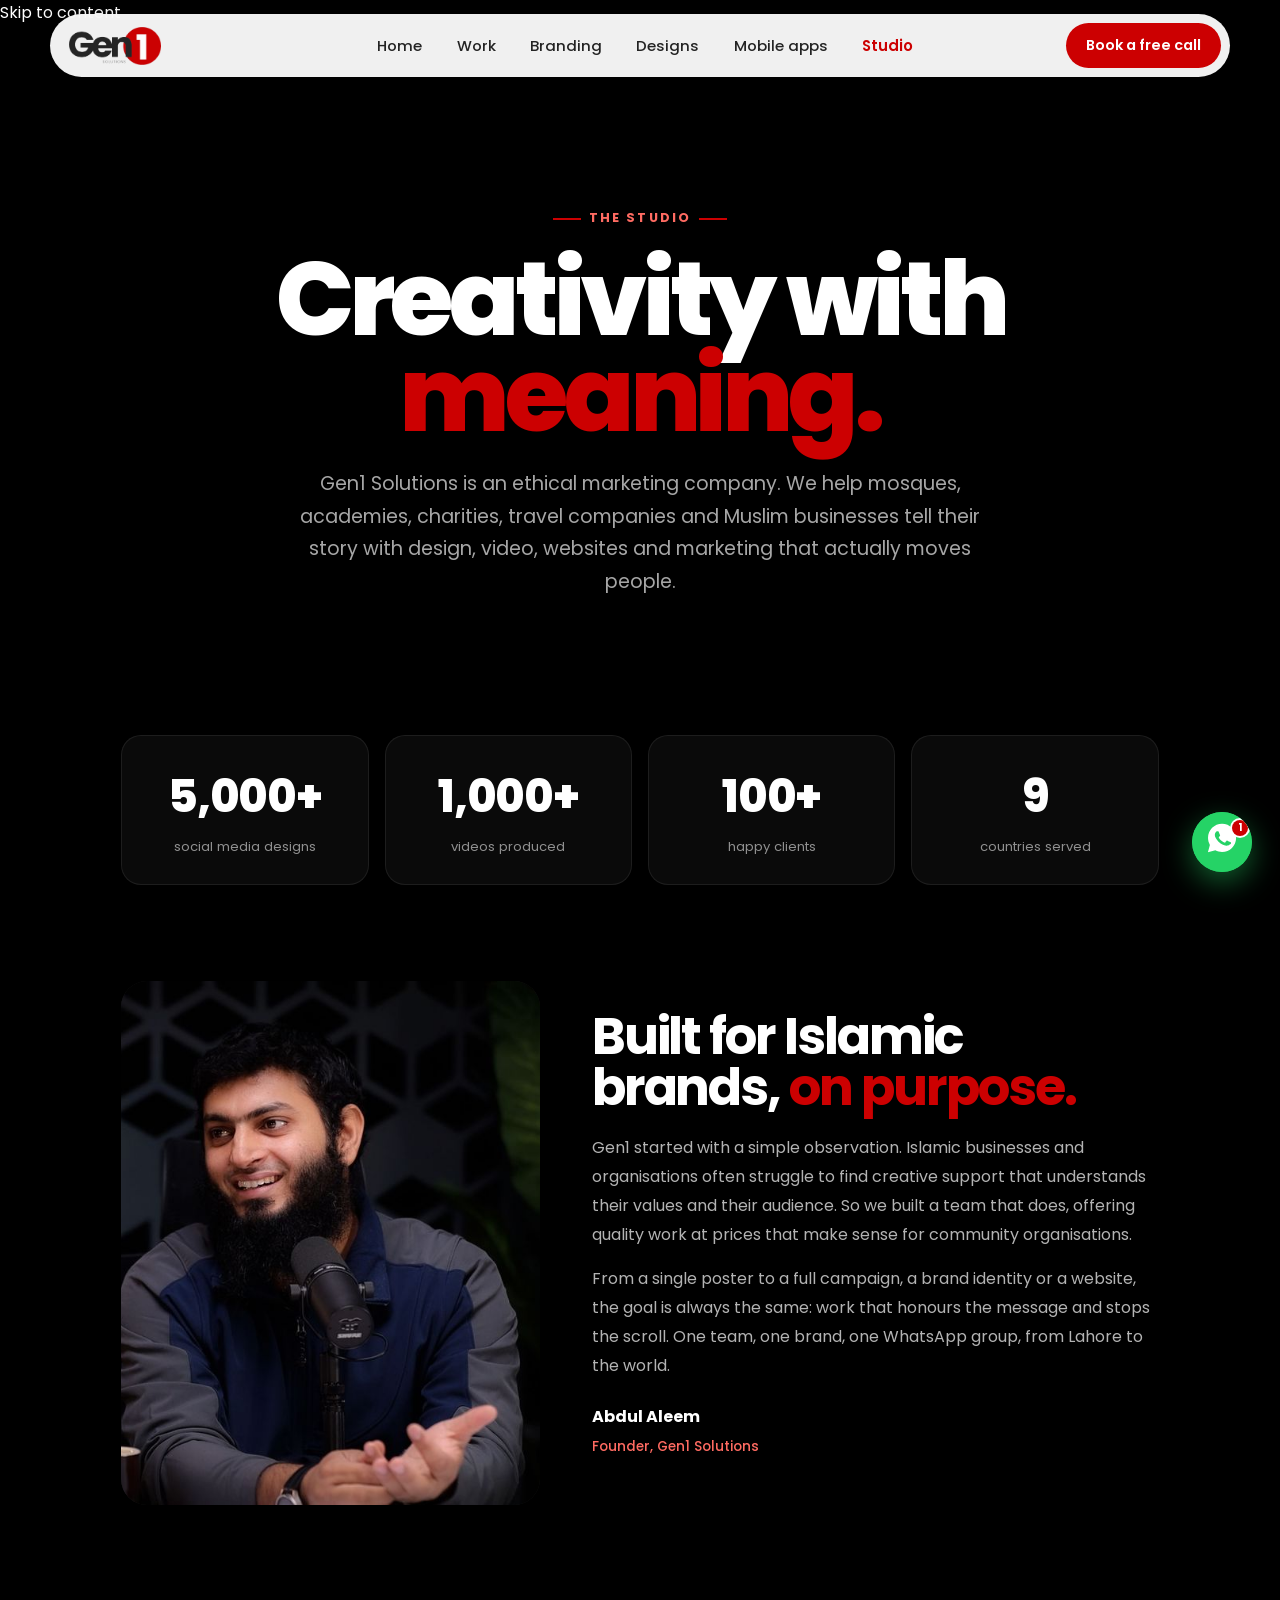
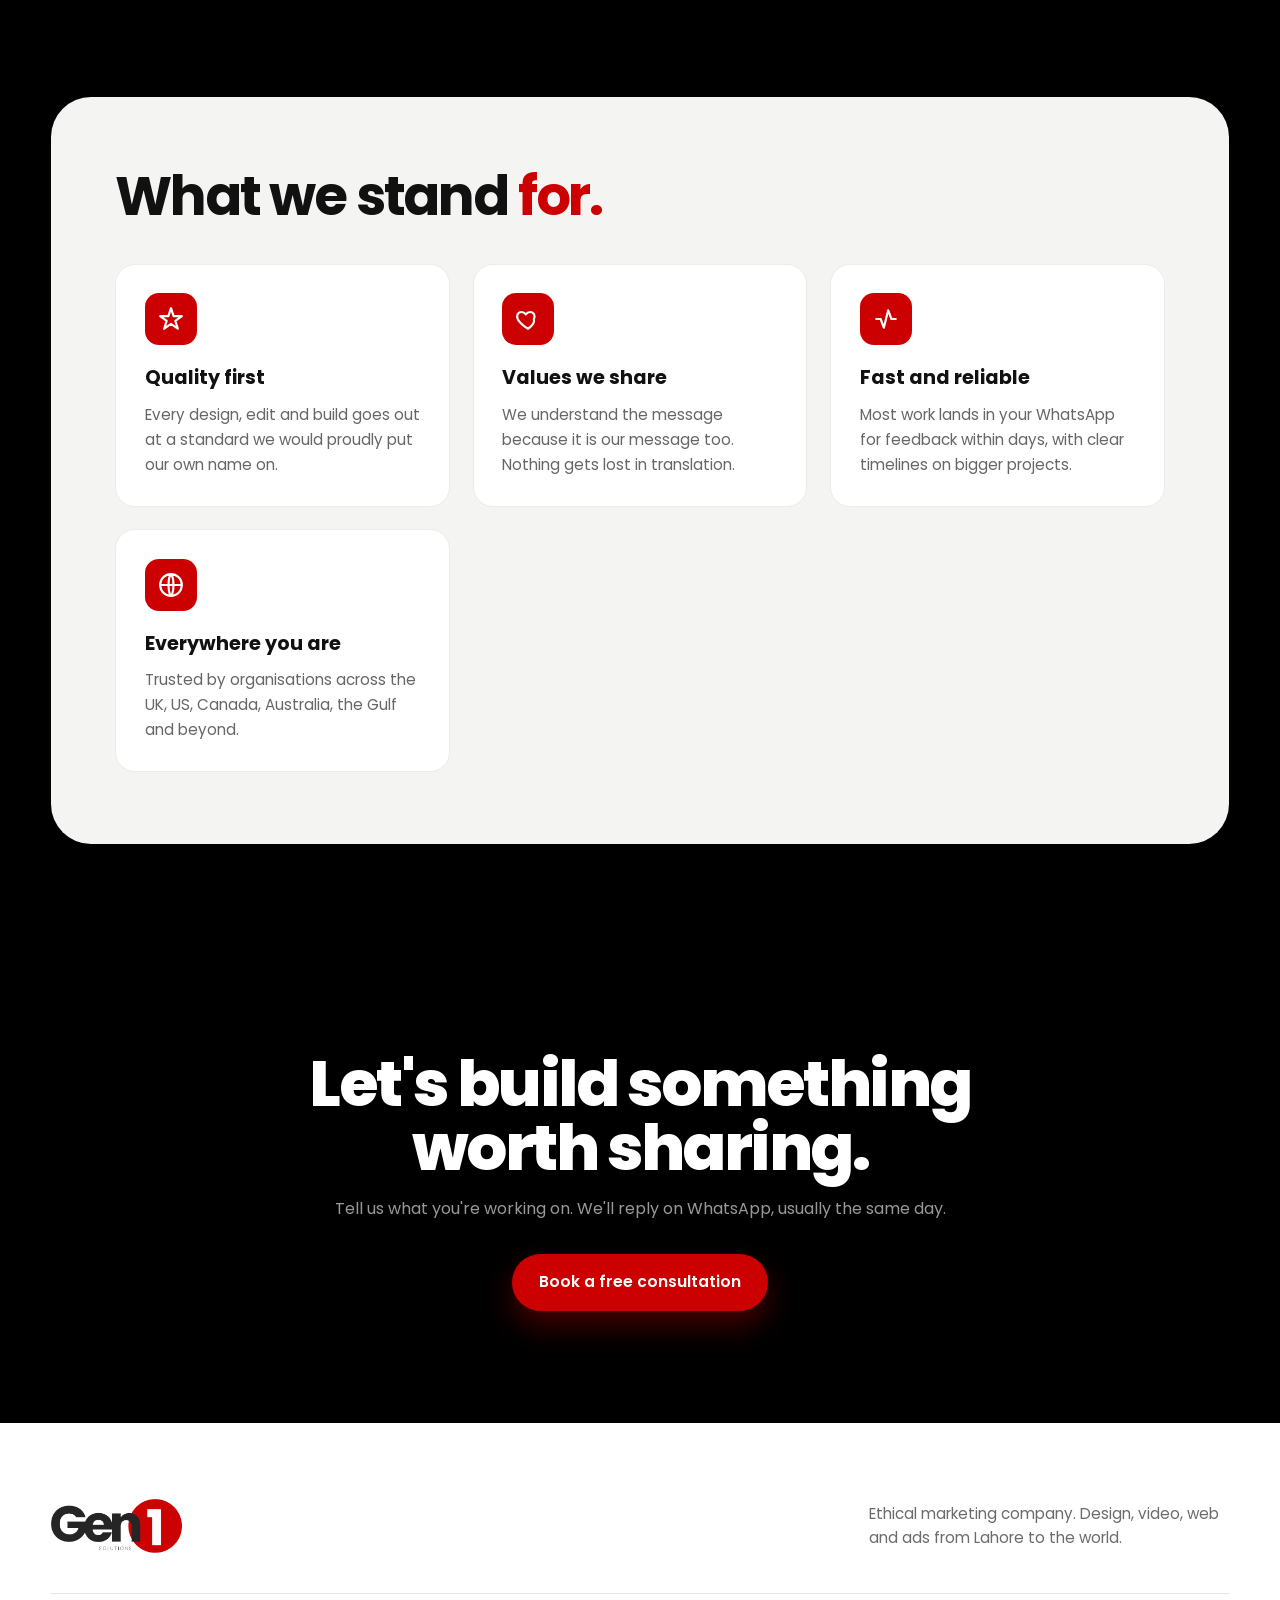
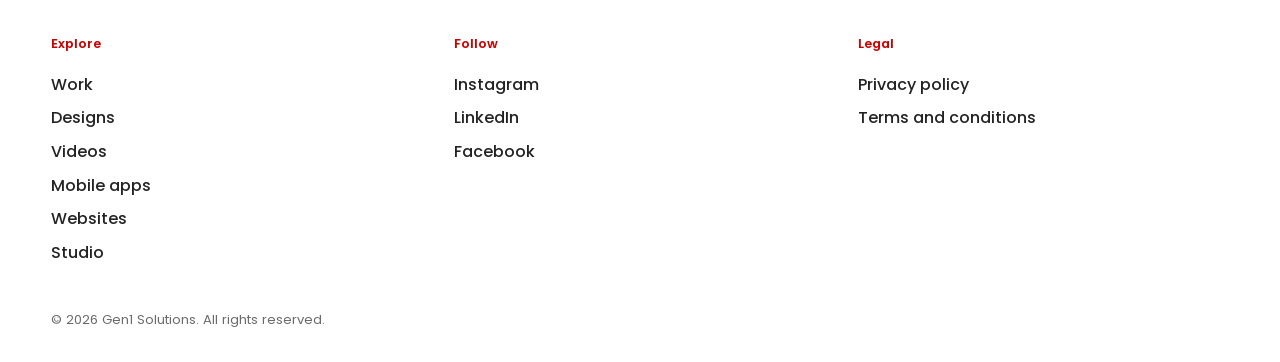
<file: about.html>
<!DOCTYPE html>
<html lang="en">
<head>
<meta charset="UTF-8">
<meta name="viewport" content="width=device-width, initial-scale=1, viewport-fit=cover">
<title>The Studio | Gen1 Solutions</title>
<meta name="description" content="Gen1 Solutions is an ethical marketing company built in Lahore. Meet the team behind the design, video, websites and marketing.">
<meta name="robots" content="index, follow, max-image-preview:large">
<link rel="canonical" href="https://www.gen1sol.com/about">
<meta property="og:type" content="website">
<meta property="og:site_name" content="Gen1 Solutions">
<meta property="og:url" content="https://www.gen1sol.com/about">
<meta property="og:title" content="The Studio | Gen1 Solutions">
<meta property="og:description" content="An ethical marketing company built in Lahore. Design, video, websites and marketing.">
<meta property="og:image" content="https://www.gen1sol.com/assets/share-card.jpg">
<meta name="twitter:card" content="summary_large_image">
<meta name="twitter:image" content="https://www.gen1sol.com/assets/share-card.jpg">
<meta name="theme-color" content="#000000">
<link rel="icon" href="assets/logo.png">
<link rel="preconnect" href="https://fonts.googleapis.com">
<link rel="preconnect" href="https://fonts.gstatic.com" crossorigin>
<link href="https://fonts.googleapis.com/css2?family=Poppins:wght@400;500;600;700;800&display=swap" rel="stylesheet">
<link rel="stylesheet" href="css/style.css">
<link rel="stylesheet" href="css/stats.css">
<style>
  .ab-hero{position:relative;padding:clamp(8rem,16vw,11rem) var(--pad) clamp(3rem,7vw,5rem);text-align:center;overflow:hidden}
  .ab-hero .ab-kick{display:inline-flex;align-items:center;gap:.5rem;font-size:.8rem;font-weight:700;letter-spacing:.16em;text-transform:uppercase;color:#ff6b62;margin-bottom:1.4rem}
  .ab-hero .ab-kick::before,.ab-hero .ab-kick::after{content:"";width:28px;height:2px;background:var(--red)}
  .ab-hero h1{font-size:clamp(2.8rem,9vw,6.5rem);font-weight:800;letter-spacing:-.05em;line-height:.92;margin:0}
  .ab-hero h1 b{color:var(--red);font-weight:800}
  .ab-hero p{max-width:60ch;margin:1.6rem auto 0;color:rgba(255,255,255,.65);font-size:clamp(1rem,1.6vw,1.2rem);line-height:1.7}
  .ab-wrap{max-width:1140px;margin:0 auto;padding:0 var(--pad)}
  .ab-stats{display:grid;grid-template-columns:repeat(4,1fr);gap:1rem;max-width:1140px;margin:clamp(2rem,5vw,3.5rem) auto 0;padding:0 var(--pad)}
  .ab-stats div{text-align:center;padding:1.6rem 1rem;border-radius:20px;background:rgba(255,255,255,.04);border:1px solid rgba(255,255,255,.08)}
  .ab-stats strong{display:block;font-size:clamp(1.8rem,4vw,2.8rem);font-weight:800;color:#fff;letter-spacing:-.03em}
  .ab-stats span{color:rgba(255,255,255,.55);font-size:.82rem}
  .ab-sec{padding:clamp(3.5rem,8vw,6rem) 0}
  .ab-founder{display:grid;grid-template-columns:.85fr 1.15fr;gap:clamp(1.5rem,4vw,3.5rem);align-items:center;max-width:1140px;margin:0 auto;padding:0 var(--pad)}
  .ab-founder .ab-photo{border-radius:26px;overflow:hidden;aspect-ratio:4/5;background:#161616;box-shadow:0 40px 80px rgba(0,0,0,.5)}
  .ab-founder .ab-photo img{width:100%;height:100%;object-fit:cover}
  .ab-founder h2{font-size:clamp(2rem,4.5vw,3.2rem);font-weight:700;letter-spacing:-.04em;line-height:1;margin:0 0 1.3rem}
  .ab-founder h2 b{color:var(--red)}
  .ab-founder p{color:rgba(255,255,255,.7);line-height:1.8;margin:0 0 1rem;max-width:58ch}
  .ab-founder .ab-name{margin-top:1.4rem;font-weight:700;color:#fff}
  .ab-founder .ab-name small{display:block;color:#ff6b62;font-weight:500;font-size:.85rem;margin-top:.2rem}
  .ab-values{background:#f4f4f2;color:#111;border-radius:clamp(24px,4vw,40px);margin:0 var(--pad);padding:clamp(2.5rem,6vw,4.5rem) clamp(1.5rem,5vw,4rem)}
  .ab-values-in{max-width:1140px;margin:0 auto}
  .ab-values h2{font-size:clamp(2rem,5vw,3.4rem);font-weight:700;letter-spacing:-.04em;line-height:1;margin:0 0 2.5rem;max-width:18ch}
  .ab-values h2 b{color:var(--red)}
  .ab-grid{display:grid;grid-template-columns:repeat(auto-fit,minmax(min(100%,260px),1fr));gap:1.4rem}
  .ab-card{padding:1.8rem;border-radius:20px;background:#fff;border:1px solid #ececea}
  .ab-card .ab-ico{width:52px;height:52px;border-radius:14px;background:var(--red);display:grid;place-items:center;margin-bottom:1.1rem}
  .ab-card .ab-ico svg{width:26px;height:26px;fill:none;stroke:#fff;stroke-width:2;stroke-linecap:round;stroke-linejoin:round}
  .ab-card h3{margin:0 0 .5rem;font-size:1.2rem;font-weight:700}
  .ab-card p{margin:0;color:#666;line-height:1.65;font-size:.95rem}
  .ab-cta{text-align:center;padding:clamp(4rem,9vw,7rem) var(--pad)}
  .ab-cta h2{font-size:clamp(2.2rem,6vw,4rem);font-weight:800;letter-spacing:-.04em;line-height:1;margin:0 0 1rem}
  .ab-cta p{color:rgba(255,255,255,.6);margin:0 0 2rem}
  @media (max-width:760px){.ab-stats{grid-template-columns:repeat(2,1fr)}.ab-founder{grid-template-columns:1fr}.ab-founder .ab-photo{max-width:360px;margin:0 auto}}
</style>
<script defer src="https://cdn.vercel-insights.com/v1/script.js"></script>
</head>
<body class="about-page">
<a class="skip" href="#top">Skip to content</a>

<header class="nav" id="nav">
  <a class="nav-logo" href="index.html" aria-label="Gen1 Solutions home"><img src="assets/logo.png" alt="Gen1 Solutions" width="480" height="198"></a>
  <nav class="nav-links" aria-label="Main">
    <a href="index.html">Home</a>
    <a href="work.html">Work</a>
    <a href="work.html#branding">Branding</a>
    <a href="work.html#designs">Designs</a>
    <a href="mobile-apps.html">Mobile apps</a>
    <a href="about.html" aria-current="page">Studio</a>
  </nav>
  <a class="nav-cta" href="index.html#contact">Book a free call</a>
  <button class="nav-burger" id="burger" aria-label="Open menu" aria-expanded="false"><span></span><span></span></button>
</header>
<div class="mnav" id="mnav">
  <a href="index.html">Home</a><a href="work.html">Work</a><a href="work.html#branding">Branding</a><a href="work.html#designs">Designs</a><a href="mobile-apps.html">Mobile apps</a><a href="about.html">Studio</a><a href="index.html#contact">Contact</a>
</div>

<main id="top">
  <section class="ab-hero">
    <span class="ab-kick">The Studio</span>
    <h1>Creativity with<br><b>meaning.</b></h1>
    <p>Gen1 Solutions is an ethical marketing company. We help mosques, academies, charities, travel companies and Muslim businesses tell their story with design, video, websites and marketing that actually moves people.</p>
  </section>

  <div class="ab-stats">
    <div><strong>5,000+</strong><span>social media designs</span></div>
    <div><strong>1,000+</strong><span>videos produced</span></div>
    <div><strong>100+</strong><span>happy clients</span></div>
    <div><strong>9</strong><span>countries served</span></div>
  </div>

  <section class="ab-sec">
    <div class="ab-founder">
      <div class="ab-photo"><img src="assets/misc/abdul.jpg" alt="Abdul Aleem, founder of Gen1 Solutions" loading="lazy"></div>
      <div>
        <h2>Built for Islamic brands, <b>on purpose.</b></h2>
        <p>Gen1 started with a simple observation. Islamic businesses and organisations often struggle to find creative support that understands their values and their audience. So we built a team that does, offering quality work at prices that make sense for community organisations.</p>
        <p>From a single poster to a full campaign, a brand identity or a website, the goal is always the same: work that honours the message and stops the scroll. One team, one brand, one WhatsApp group, from Lahore to the world.</p>
        <p class="ab-name">Abdul Aleem<small>Founder, Gen1 Solutions</small></p>
      </div>
    </div>
  </section>

  <section class="ab-sec">
    <div class="ab-values">
      <div class="ab-values-in">
        <h2>What we stand <b>for.</b></h2>
        <div class="ab-grid">
          <div class="ab-card"><span class="ab-ico"><svg viewBox="0 0 24 24"><path d="M12 2l2.4 7.4H22l-6 4.3 2.3 7.3-6.3-4.6L5.7 21 8 13.7l-6-4.3h7.6z"/></svg></span><h3>Quality first</h3><p>Every design, edit and build goes out at a standard we would proudly put our own name on.</p></div>
          <div class="ab-card"><span class="ab-ico"><svg viewBox="0 0 24 24"><path d="M12 21s-7-4.4-9.3-8.6C1 9 2.5 5.5 6 5.5c2 0 3.2 1.1 4 2.3.8-1.2 2-2.3 4-2.3 3.5 0 5 3.5 3.3 6.9C19 16.6 12 21 12 21z"/></svg></span><h3>Values we share</h3><p>We understand the message because it is our message too. Nothing gets lost in translation.</p></div>
          <div class="ab-card"><span class="ab-ico"><svg viewBox="0 0 24 24"><path d="M3 12h4l3 8 4-16 3 8h4"/></svg></span><h3>Fast and reliable</h3><p>Most work lands in your WhatsApp for feedback within days, with clear timelines on bigger projects.</p></div>
          <div class="ab-card"><span class="ab-ico"><svg viewBox="0 0 24 24"><path d="M12 2a10 10 0 100 20 10 10 0 000-20zM2 12h20M12 2c3 3 3 17 0 20M12 2c-3 3-3 17 0 20"/></svg></span><h3>Everywhere you are</h3><p>Trusted by organisations across the UK, US, Canada, Australia, the Gulf and beyond.</p></div>
        </div>
      </div>
    </div>
  </section>

  <section class="ab-cta">
    <h2>Let's build something<br>worth sharing.</h2>
    <p>Tell us what you're working on. We'll reply on WhatsApp, usually the same day.</p>
    <a class="btn btn-red magnetic" href="index.html#contact"><span>Book a free consultation</span></a>
  </section>
</main>

<footer class="foot">
  <div class="foot-top">
    <img src="assets/logo.png" alt="Gen1 Solutions" width="480" height="198" loading="lazy">
    <p>Ethical marketing company. Design, video, web and ads from Lahore to the world.</p>
  </div>
  <div class="foot-links">
    <div><h4>Explore</h4><a href="work.html">Work</a><a href="work.html#designs">Designs</a><a href="videos.html">Videos</a><a href="mobile-apps.html">Mobile apps</a><a href="index.html#websites">Websites</a><a href="about.html">Studio</a></div>
    <div><h4>Follow</h4><a id="ig" href="#" target="_blank" rel="noopener">Instagram</a><a id="li" href="#" target="_blank" rel="noopener">LinkedIn</a><a id="fb" href="#" target="_blank" rel="noopener">Facebook</a></div>
    <div><h4>Legal</h4><a href="privacy-policy.html">Privacy policy</a><a href="terms.html">Terms and conditions</a></div>
  </div>
  <p class="foot-copy">&copy; <span id="year"></span> Gen1 Solutions. All rights reserved.</p>
</footer>

<script src="js/data.js"></script>
<script>
(function(){
  var S = window.SITE || {};
  var y = document.getElementById("year"); if (y) y.textContent = new Date().getFullYear();
  var set = function(id, href){ var a = document.getElementById(id); if (a && href) a.href = href; };
  set("ig", S.instagram); set("li", S.linkedin); set("fb", S.facebook);
  var burger = document.getElementById("burger"), mnav = document.getElementById("mnav");
  if (burger) burger.addEventListener("click", function(){ var o = mnav.classList.toggle("open"); burger.setAttribute("aria-expanded", o); });
})();
</script>
<script src="js/ambient.js"></script>
<script src="js/widgets.js"></script>
</body>
</html>
</file>
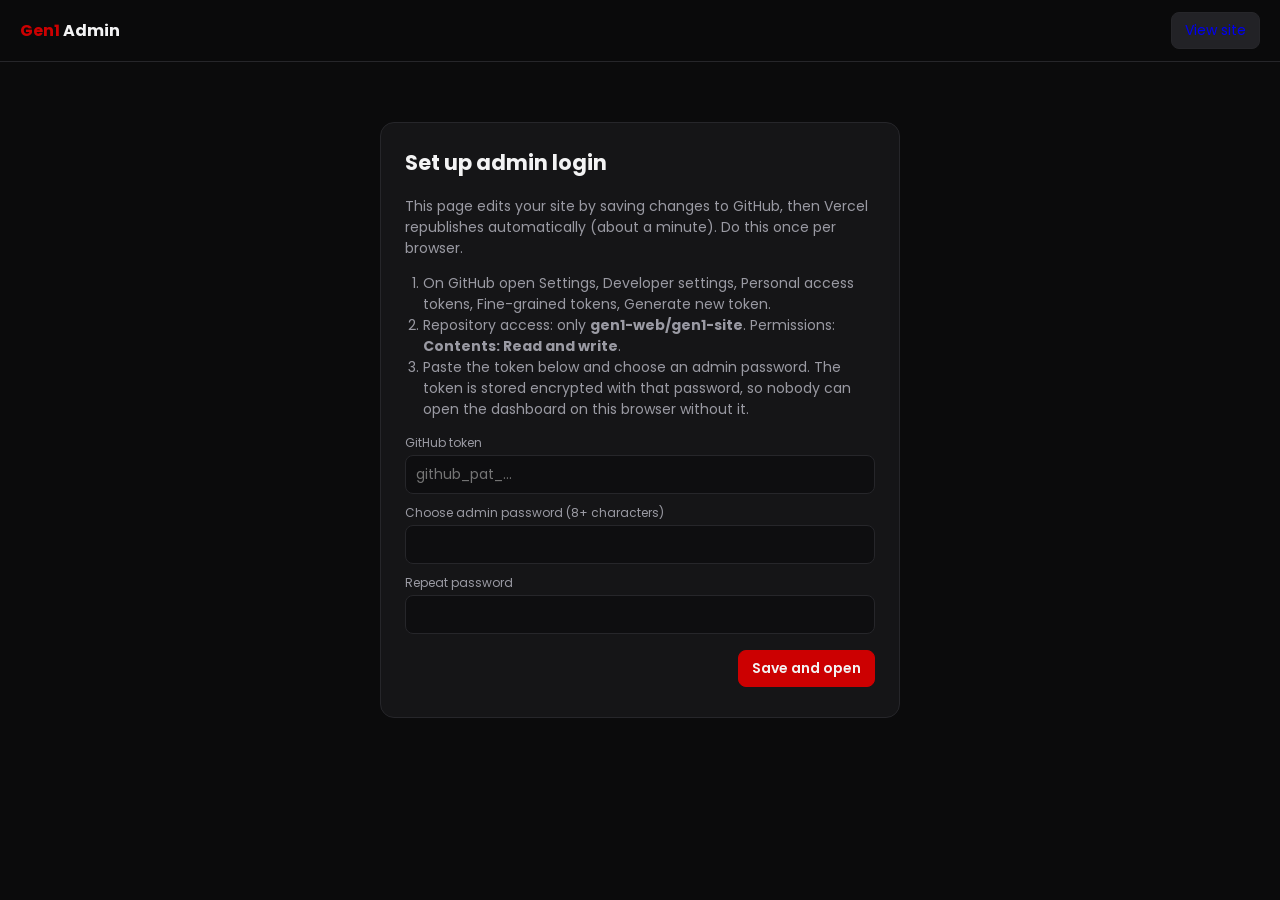
<file: admin.html>
<!doctype html>
<html lang="en-GB">
<head>
<meta charset="utf-8">
<meta name="viewport" content="width=device-width,initial-scale=1">
<meta name="robots" content="noindex,nofollow">
<title>Gen1 Admin</title>
<link rel="preconnect" href="https://fonts.googleapis.com"><link href="https://fonts.googleapis.com/css2?family=Poppins:wght@400;500;600;700&display=swap" rel="stylesheet">
<style>
:root{--red:#CC0001;--bg:#0b0b0c;--card:#151517;--line:#26262a;--tx:#f3f3f4;--mu:#9a9aa3}
*{box-sizing:border-box}body{margin:0;background:var(--bg);color:var(--tx);font:14px/1.5 Poppins,system-ui,sans-serif}
button,input,select,textarea{font:inherit;color:inherit}
header{position:sticky;top:0;z-index:20;background:#0b0b0cf2;backdrop-filter:blur(8px);border-bottom:1px solid var(--line);padding:12px 20px;display:flex;gap:14px;align-items:center;flex-wrap:wrap}
header h1{font-size:16px;margin:0;font-weight:700}header h1 b{color:var(--red)}
.sp{flex:1}
.btn{background:#222226;border:1px solid var(--line);border-radius:8px;padding:7px 13px;cursor:pointer}
.btn:hover{border-color:#444}.btn.red{background:var(--red);border-color:var(--red);font-weight:600}.btn.sm{padding:4px 9px;font-size:12px}.btn.del:hover{border-color:var(--red);color:#ff6b6b}
.btn[disabled]{opacity:.45;cursor:default}
nav{display:flex;gap:6px;flex-wrap:wrap;padding:14px 20px 0}
nav button{background:none;border:0;border-bottom:2px solid transparent;padding:8px 12px;cursor:pointer;color:var(--mu)}
nav button.on{color:var(--tx);border-color:var(--red)}
main{padding:20px;max-width:1300px;margin:0 auto}
.bar{display:flex;gap:10px;align-items:center;margin-bottom:16px;flex-wrap:wrap}
.bar h2{margin:0;font-size:18px}.bar small{color:var(--mu)}
.grid{display:grid;grid-template-columns:repeat(auto-fill,minmax(210px,1fr));gap:14px}
.it{background:var(--card);border:1px solid var(--line);border-radius:12px;overflow:hidden;display:flex;flex-direction:column}
.it .th{aspect-ratio:4/5;background:#000 center/cover no-repeat;position:relative}
.it .th.w{aspect-ratio:16/10}.it .th span{position:absolute;left:8px;top:8px;background:#000a;border-radius:6px;padding:1px 7px;font-size:11px}
.it .bd{padding:10px 12px;flex:1}.it .bd b{display:block;font-size:13px;line-height:1.3}.it .bd small{color:var(--mu)}
.it .ac{display:flex;gap:6px;padding:0 12px 12px;flex-wrap:wrap}
.chg{border-color:#e6a700}
.save{position:fixed;left:0;right:0;bottom:0;background:#1b1405;border-top:1px solid #e6a700;padding:12px 20px;display:none;gap:12px;align-items:center;z-index:30}
.save.on{display:flex}
.modal{position:fixed;inset:0;background:#000b;z-index:50;display:none;align-items:flex-start;justify-content:center;overflow:auto;padding:30px 14px}
.modal.on{display:flex}
.box{background:var(--card);border:1px solid var(--line);border-radius:14px;width:min(640px,100%);padding:20px}
.box h3{margin:0 0 14px}
label{display:block;margin:10px 0 3px;color:var(--mu);font-size:12px}
input[type=text],textarea,select,input[type=file]{width:100%;background:#0e0e10;border:1px solid var(--line);border-radius:8px;padding:8px 10px}
textarea{min-height:90px;font-family:ui-monospace,monospace;font-size:12px}
.ck{display:flex;gap:8px;align-items:center;margin-top:10px;color:var(--tx)}
.ck input{width:auto}
.row{display:flex;gap:10px;justify-content:flex-end;margin-top:16px}
.note{color:var(--mu);font-size:12px;margin-top:6px}
.login{max-width:520px;margin:60px auto;background:var(--card);border:1px solid var(--line);border-radius:14px;padding:24px}
.login ol{padding-left:18px;color:var(--mu)}
#log{position:fixed;right:14px;bottom:70px;background:#111;border:1px solid var(--line);border-radius:10px;padding:10px 14px;max-width:360px;display:none;z-index:60;font-size:12px;white-space:pre-wrap}
</style>
</head>
<body>
<header>
  <h1><b>Gen1</b> Admin</h1><span class="sp"></span>
  <span id="who" style="color:var(--mu)"></span>
  <a class="btn" href="/" target="_blank" style="text-decoration:none">View site</a>
  <button class="btn" id="out" style="display:none">Disconnect</button>
</header>
<div id="app"></div>
<div class="save" id="save"><span id="savemsg"></span><span class="sp"></span><button class="btn" id="discard">Discard</button><button class="btn red" id="commit">Publish changes</button></div>
<div class="modal" id="modal"><div class="box" id="box"></div></div>
<div id="log"></div>
<script>
(function(){
var REPO="gen1-web/gen1-site",BR="main",API="https://api.github.com/repos/"+REPO+"/contents/";
var tok="",VK="g1vault";
var DATA=null,ORIG="",SHA="",staged={},tab="DESIGNS",dirty=false;
var $=function(s,r){return (r||document).querySelector(s)};
var esc=function(s){return String(s==null?"":s).replace(/[&<>"]/g,function(c){return{"&":"&amp;","<":"&lt;",">":"&gt;",'"':"&quot;"}[c]})};
var T={
 DESIGNS:{label:"Designs",wide:false,fields:[["title","Title"],["client","Client"],["cat","Category (filter on Work page)","cat"],["feat","Featured","check"],["nohome","Hide from homepage","check"]],add:"designs"},
 REELS:{label:"Reels",wide:false,fields:[["title","Title"],["tag","Tag (e.g. Promo, Reminder)"]],add:"video"},
 PROMOS:{label:"Promos",wide:true,fields:[["title","Title"],["tag","Tag"],["length","Length (auto-filled)"],["portrait","Portrait (9:16)","check"]],add:"video"},
 FILMS:{label:"Films",wide:true,fields:[["title","Title"],["tag","Tag"],["length","Length (auto-filled)"]],add:"video"},
 WEBSITES:{label:"Websites",wide:true,fields:[["title","Title"],["type","Description"],["url","Website link"]],add:"image1"},
 BRANDING:{label:"Branding",wide:true,fields:[["title","Title"],["client","Subtitle"],["desc","Description","area"],["tags","Tags (comma separated)","list"],["colors","Colours (comma separated hex)","list"]],add:"branding"},
 GCAROUSEL:{label:"Carousel",wide:false,fields:[["title","Caption"]],add:"carousel"},
 SITE:{label:"Contact links",site:true},
 PAGES:{label:"Page text",pages:true},
 FILES:{label:"Files and images",files:true},
 ANALYTICS:{label:"Visitors",analytics:true}
};
var PAGELIST=[["index.html","Homepage"],["about.html","About"],["work.html","Work"],["videos.html","Videos"],["privacy-policy.html","Privacy policy"],["terms.html","Terms"]];
var pc={},pdir="",dels={},fdir="assets",fcache={},pcur="index.html",pq="";
function log(m,keep){var l=$("#log");l.textContent=m;l.style.display="block";if(!keep)setTimeout(function(){l.style.display="none"},4000)}
function b64utf(s){var b=new TextEncoder().encode(s),r="";for(var i=0;i<b.length;i+=8192)r+=String.fromCharCode.apply(null,b.subarray(i,i+8192));return btoa(r)}
function b64buf(buf){var b=new Uint8Array(buf),r="";for(var i=0;i<b.length;i+=8192)r+=String.fromCharCode.apply(null,b.subarray(i,i+8192));return btoa(r)}
function fromb64utf(s){var r=atob(s.replace(/\n/g,"")),b=new Uint8Array(r.length);for(var i=0;i<r.length;i++)b[i]=r.charCodeAt(i);return new TextDecoder().decode(b)}
async function gh(path,opt){opt=opt||{};var r=await fetch(API+path.split("/").map(encodeURIComponent).join("/")+(opt.method?"":"?ref="+BR+"&t="+Date.now()),{method:opt.method||"GET",headers:{Authorization:"Bearer "+tok,Accept:"application/vnd.github+json"},body:opt.body?JSON.stringify(opt.body):undefined});
 var j=await r.json().catch(function(){return{}});if(!r.ok){var e=new Error(j.message||r.status);e.status=r.status;throw e}return j}
function slug(s){return String(s||"item").toLowerCase().replace(/[^a-z0-9]+/g,"-").replace(/^-|-$/g,"").slice(0,40)||"item"}
function stamp(){return Date.now().toString(36).slice(-4)}
function ser(d){var o="/* GEN1 SITE CONTENT. Managed by the admin dashboard at /admin. Order here = order on the site. */\n\n";
 Object.keys(d).forEach(function(k){var v=d[k];o+="window."+k+" = ";
  if(Array.isArray(v))o+="[\n"+v.map(function(x){return "  "+JSON.stringify(x)}).join(",\n")+"\n];\n\n";
  else o+=JSON.stringify(v,null,2)+";\n\n"});return o}
function parse(text){var w={};new Function("window",text)(w);return w}
function pageChanged(){return Object.keys(pc).filter(function(k){return pc[k].vals.some(function(v,i){return v!==pc[k].items[i].dec})})}
function setDirty(){var pcn=pageChanged().length,dn=Object.keys(dels).length;dirty=JSON.stringify(DATA)!==ORIG||Object.keys(staged).length>0||pcn>0||dn>0;var s=$("#save");s.classList.toggle("on",dirty);
 $("#savemsg").textContent=(Object.keys(staged).length?Object.keys(staged).length+" file(s) to upload, ":"")+(pcn?pcn+" page(s) with text edits, ":"")+(dn?dn+" file(s) to delete, ":"")+"unpublished changes"}
function pv(p){if(!p)return"";if(staged[p])return staged[p].url;return /^https?:/.test(p)?p:"/"+p.replace(/ /g,"%20")}

/* ---------- login: token is stored encrypted with your own password ---------- */
var enc8=new TextEncoder(),dec8=new TextDecoder();
function toB(a){return btoa(String.fromCharCode.apply(null,new Uint8Array(a)))}
function fromB(s){return Uint8Array.from(atob(s),function(c){return c.charCodeAt(0)})}
async function keyFor(pw,salt){var k=await crypto.subtle.importKey("raw",enc8.encode(pw),"PBKDF2",false,["deriveKey"]);
 return crypto.subtle.deriveKey({name:"PBKDF2",salt:salt,iterations:250000,hash:"SHA-256"},k,{name:"AES-GCM",length:256},false,["encrypt","decrypt"])}
async function lockUp(token,pw){var salt=crypto.getRandomValues(new Uint8Array(16)),iv=crypto.getRandomValues(new Uint8Array(12)),key=await keyFor(pw,salt);
 var ct=await crypto.subtle.encrypt({name:"AES-GCM",iv:iv},key,enc8.encode(token));return JSON.stringify({s:toB(salt),i:toB(iv),c:toB(ct)})}
async function unlock(pw){var v=JSON.parse(localStorage.getItem(VK)),key=await keyFor(pw,fromB(v.s));
 return dec8.decode(await crypto.subtle.decrypt({name:"AES-GCM",iv:fromB(v.i)},key,fromB(v.c)))}
function hasVault(){try{return !!localStorage.getItem(VK)}catch(e){return false}}
function shell(h){$("#out").style.display="none";$("#who").textContent="";$("#app").innerHTML='<div class="login">'+h+'</div>'}
function unlockView(msg){shell('<h2 style="margin-top:0">Admin login</h2><p style="color:var(--mu)">Enter your admin password to open the dashboard.</p><label>Password</label><input type="password" id="pw" autocomplete="current-password" style="width:100%;background:#0e0e10;border:1px solid var(--line);border-radius:8px;padding:8px 10px"><div class="row"><button class="btn" id="fg2">Forget this device</button><button class="btn red" id="go">Log in</button></div><div class="note" id="lm" style="color:#ff7b7b">'+esc(msg||"")+'</div>');
 var run=async function(){try{tok=await unlock($("#pw").value);start()}catch(e){$("#lm").textContent="Wrong password."}};
 $("#go").onclick=run;$("#pw").onkeydown=function(e){if(e.key==="Enter")run()};$("#pw").focus();
 $("#fg2").onclick=function(){if(confirm("This removes the saved login from this browser. You will need your GitHub token again to set it up.")){try{localStorage.removeItem(VK)}catch(e){}loginView()}}}
function loginView(msg){
 shell('<h2 style="margin-top:0">Set up admin login</h2><p style="color:var(--mu)">This page edits your site by saving changes to GitHub, then Vercel republishes automatically (about a minute). Do this once per browser.</p><ol><li>On GitHub open Settings, Developer settings, Personal access tokens, Fine-grained tokens, Generate new token.</li><li>Repository access: only <b>gen1-web/gen1-site</b>. Permissions: <b>Contents: Read and write</b>.</li><li>Paste the token below and choose an admin password. The token is stored encrypted with that password, so nobody can open the dashboard on this browser without it.</li></ol><label>GitHub token</label><input type="text" id="tk" placeholder="github_pat_..." autocomplete="off"><label>Choose admin password (8+ characters)</label><input type="password" id="p1" autocomplete="new-password" style="width:100%;background:#0e0e10;border:1px solid var(--line);border-radius:8px;padding:8px 10px"><label>Repeat password</label><input type="password" id="p2" autocomplete="new-password" style="width:100%;background:#0e0e10;border:1px solid var(--line);border-radius:8px;padding:8px 10px"><div class="row"><button class="btn red" id="go">Save and open</button></div><div class="note" id="lm" style="color:#ff7b7b">'+esc(msg||"")+'</div>');
 $("#go").onclick=async function(){var t=$("#tk").value.trim(),a=$("#p1").value,c=$("#p2").value;
  if(!t)return $("#lm").textContent="Paste your GitHub token.";if(a.length<8)return $("#lm").textContent="Password needs at least 8 characters.";if(a!==c)return $("#lm").textContent="The two passwords do not match.";
  tok=t;try{localStorage.setItem(VK,await lockUp(t,a))}catch(e){return $("#lm").textContent="Could not save in this browser."}start()}}
$("#out").onclick=function(){tok="";DATA=null;pc={};staged={};dels={};hasVault()?unlockView():loginView()};

async function start(){
 $("#app").innerHTML='<div class="login">Loading your content...</div>';
 try{var f=await gh("js/data.js");SHA=f.sha;var txt=fromb64utf(f.content);DATA=parse(txt);ORIG=JSON.stringify(DATA);staged={};pc={};dels={};fcache={};
  $("#out").style.display="";$("#out").textContent="Log out";$("#who").textContent=REPO;render()}
 catch(e){if(e.status===401||e.status===403||e.status===404){try{localStorage.removeItem(VK)}catch(x){}tok="";loginView("GitHub did not accept that token ("+e.message+"). Check it has Contents: Read and write on gen1-web/gen1-site.")}else{shell("<h2 style=\"margin-top:0\">Could not load</h2><p>"+esc(e.message)+"</p><div class=\"row\"><button class=\"btn red\" id=\"rt\">Try again</button></div>");$("#rt").onclick=start}}}

/* ---------- main view ---------- */
function render(){
 var h='<nav>'+Object.keys(T).map(function(k){return '<button data-t="'+k+'" class="'+(k===tab?"on":"")+'">'+T[k].label+(Array.isArray(DATA[k])?" ("+DATA[k].length+")":"")+'</button>'}).join("")+'</nav><main id="mn"></main>';
 $("#app").innerHTML=h;
 [].forEach.call(document.querySelectorAll("nav button"),function(b){b.onclick=function(){tab=b.dataset.t;render()}});
 var c=T[tab],m=$("#mn");
 if(c.pages){renderPages();return}
 if(c.files){renderFiles();return}
 if(c.analytics){renderVisitors();return}
 if(c.site){m.innerHTML='<div class="bar"><h2>Contact links</h2></div><div class="box" style="width:100%" id="sf"></div>';
  var s=DATA.SITE||{};$("#sf").innerHTML=Object.keys(s).map(function(k){return '<label>'+k+'</label><input type="text" data-k="'+k+'" value="'+esc(s[k])+'">'}).join("")+'<div class="row"><button class="btn red" id="ss">Apply</button></div>';
  $("#ss").onclick=function(){[].forEach.call(document.querySelectorAll("#sf input"),function(i){DATA.SITE[i.dataset.k]=i.value.trim()});setDirty();log("Applied. Press Publish to go live.")};setDirty();return}
 var arr=DATA[tab]||(DATA[tab]=[]);
 m.innerHTML='<div class="bar"><h2>'+c.label+'</h2><small>'+arr.length+' items. Order here is the order on the site.</small><span class="sp"></span><button class="btn red" id="add">+ Add new</button></div><div class="grid" id="gr"></div>';
 $("#add").onclick=function(){edit(-1)};
 var orig=JSON.parse(ORIG)[tab]||[];
 $("#gr").innerHTML=arr.map(function(it,i){var img=thumbOf(it);var ch=JSON.stringify(it)!==JSON.stringify(orig[i])&&orig.indexOf&&true;
  var isNew=!orig.some(function(o){return JSON.stringify(o)===JSON.stringify(it)});
  return '<div class="it'+(isNew?" chg":"")+'"><div class="th'+(c.wide?" w":"")+'" style="background-image:url(\''+esc(pv(img))+'\')">'+(it.pages?'<span>'+it.pages.length+' boards</span>':(/video/.test(c.add)?'<span>video</span>':''))+'</div><div class="bd"><b>'+esc(it.title||"(untitled)")+'</b><small>'+esc(it.client||it.tag||it.type||it.cat||"")+'</small></div><div class="ac"><button class="btn sm" data-a="e" data-i="'+i+'">Edit</button><button class="btn sm" data-a="u" data-i="'+i+'"'+(i?'':' disabled')+'>&uarr;</button><button class="btn sm" data-a="d" data-i="'+i+'"'+(i<arr.length-1?'':' disabled')+'>&darr;</button><button class="btn sm del" data-a="x" data-i="'+i+'">Delete</button></div></div>'}).join("");
 [].forEach.call(document.querySelectorAll("#gr [data-a]"),function(b){b.onclick=function(){var i=+b.dataset.i,a=b.dataset.a;
  if(a==="e")edit(i);else if(a==="x"){if(confirm("Delete \""+(arr[i].title||"this item")+"\" from the site?")){arr.splice(i,1);render()}}
  else{var j=a==="u"?i-1:i+1;var t=arr[i];arr[i]=arr[j];arr[j]=t;render()}}});
 setDirty()}
function thumbOf(it){if(tab==="DESIGNS")return it.src?"designs/"+it.src:"";if(tab==="WEBSITES")return it.image||(it.mock&&it.mock.desktop&&it.mock.desktop[0])||"";if(tab==="BRANDING")return it.cover;if(tab==="GCAROUSEL")return it.src;return it.poster}

/* ---------- page text editor ---------- */
function dec(t){var e=document.createElement("textarea");e.innerHTML=t;return e.value}
function enc(t,attr){t=t.replace(/&/g,"&amp;").replace(/</g,"&lt;").replace(/>/g,"&gt;");return attr?t.replace(/"/g,"&quot;"):t}
function tokenise(raw){var re=/<script[\s\S]*?<\/script>|<style[\s\S]*?<\/style>|<!--[\s\S]*?-->|<[^>]+>|[^<]+/g,m,items=[],tag="",stack=[];
 while((m=re.exec(raw))){var t=m[0],i=m.index;
  if(t[0]==="<"){var n=/^<\/?\s*([a-zA-Z0-9]+)/.exec(t);if(n&&!/^<\//.test(t))tag=n[1].toLowerCase();
   if(/^<meta\b/i.test(t)){var nm=/(?:name|property)="([^"]+)"/i.exec(t);if(nm&&/^(description|og:title|og:description|twitter:title|twitter:description)$/i.test(nm[1])){var cm=/content="([^"]*)"/i.exec(t);if(cm){var st=i+cm.index+'content="'.length;items.push({s:st,e:st+cm[1].length,dec:dec(cm[1]),label:"meta "+nm[1],attr:true})}}}}
  else if(t.trim()&&!/^\s*$/.test(t.replace(/&nbsp;/g,""))){var lead=/^\s*/.exec(t)[0].length,trail=/\s*$/.exec(t)[0].length;items.push({s:i+lead,e:i+t.length-trail,dec:dec(t.slice(lead,t.length-trail)),label:tag||"text"})}}
 return items}
function buildPage(k){var o=pc[k],raw=o.raw,out=raw;for(var i=o.items.length-1;i>=0;i--){var it=o.items[i];if(o.vals[i]!==it.dec)out=out.slice(0,it.s)+enc(o.vals[i],it.attr)+out.slice(it.e)}return out}
async function renderPages(){var m=$("#mn");
 m.innerHTML='<div class="bar"><h2>Page text</h2><select id="ps" style="width:auto">'+PAGELIST.map(function(p){return '<option value="'+p[0]+'"'+(p[0]===pcur?" selected":"")+'>'+p[1]+(pc[p[0]]&&pageChanged().indexOf(p[0])>-1?" *":"")+'</option>'}).join("")+'</select><input type="text" id="pq" placeholder="Search text..." style="width:220px" value="'+esc(pq)+'"><small>Edit any heading, paragraph, button or link text. Layout and design stay untouched.</small></div><div id="pl">Loading...</div>';
 $("#ps").onchange=function(){pcur=this.value;renderPages()};$("#pq").oninput=function(){pq=this.value;drawPage()};
 if(!pc[pcur]){try{var f=await gh(pcur),raw=fromb64utf(f.content),items=tokenise(raw);pc[pcur]={raw:raw,sha:f.sha,items:items,vals:items.map(function(x){return x.dec})}}catch(e){$("#pl").textContent="Could not load "+pcur+": "+e.message;return}}
 drawPage();setDirty()}
function drawPage(){var o=pc[pcur];if(!o)return;var q=pq.toLowerCase(),h="";
 o.items.forEach(function(it,i){var v=o.vals[i];if(q&&v.toLowerCase().indexOf(q)<0)return;var long=v.length>70||v.indexOf("\n")>-1;
  h+='<div style="display:flex;gap:10px;align-items:flex-start;margin-bottom:8px"><span style="width:90px;flex:none;color:var(--mu);font-size:11px;padding-top:9px">'+esc(it.label)+'</span>'+(long?'<textarea data-i="'+i+'" style="min-height:'+Math.min(160,40+Math.ceil(v.length/90)*20)+'px;font-family:inherit;font-size:14px">'+esc(v)+'</textarea>':'<input type="text" data-i="'+i+'" value="'+esc(v)+'">')+'</div>'});
 var pl=$("#pl");pl.innerHTML=h||"Nothing matches.";[].forEach.call(pl.querySelectorAll("[data-i]"),function(e){e.oninput=function(){o.vals[+e.dataset.i]=e.value;e.style.borderColor=e.value!==o.items[+e.dataset.i].dec?"#e6a700":"";setDirty()}})}

/* ---------- visitors (Vercel Web Analytics) ---------- */
function renderVisitors(){var m=$("#mn");
 m.innerHTML='<div class="bar"><h2>Visitors</h2></div><div class="box" style="width:100%"><p style="margin-top:0">Visitor numbers come from <b>Vercel Web Analytics</b>, which is already installed on your pages. It shows how many people visited, which countries and cities they came from, which devices, browsers and operating systems they used, which pages they read and where they came from (Instagram, Google, direct and so on). It does not use cookies and does not identify individuals.</p><div class="row" style="justify-content:flex-start"><a class="btn red" id="va" target="_blank" rel="noopener" href="https://vercel.com/dashboard" style="text-decoration:none">Open Vercel dashboard</a></div><p class="note">In Vercel: open the gen1-site project, then the <b>Analytics</b> tab. If it says Analytics is not enabled, press <b>Enable</b> once. Numbers start appearing from that moment and update live.</p></div>';setDirty()}

/* ---------- files browser ---------- */
var FDIRS=["","assets","assets/misc","assets/branding","designs","css","js"];
async function renderFiles(){var m=$("#mn");
 m.innerHTML='<div class="bar"><h2>Files and images</h2><select id="fd" style="width:auto">'+FDIRS.map(function(d){return '<option value="'+d+'"'+(d===fdir?" selected":"")+'>'+(d||"(site root)")+'</option>'}).join("")+'</select><label class="btn" style="margin:0;cursor:pointer">+ Upload here<input type="file" id="fu" multiple hidden></label><small>Replace keeps the same name, so every page using it updates.</small></div><div class="grid" id="fg">Loading...</div>';
 $("#fd").onchange=function(){fdir=this.value;renderFiles()};
 $("#fu").onchange=function(){[].forEach.call(this.files,function(f){stage((fdir?fdir+"/":"")+f.name,f)});renderFiles();setDirty()};
 try{var l=fcache[fdir]||(fcache[fdir]=await gh(fdir||"")),h="";
  var all=l.filter(function(x){return x.type==="file"}).map(function(x){return{path:x.path,name:x.name,size:x.size}});
  Object.keys(staged).forEach(function(p){var d=p.indexOf("/")>-1?p.slice(0,p.lastIndexOf("/")):"";if(d===fdir&&!all.some(function(a){return a.path===p}))all.push({path:p,name:p.split("/").pop(),size:staged[p].blob.size,neu:true})});
  all.forEach(function(x){var img=/\.(jpe?g|png|gif|webp|svg)$/i.test(x.name),vid=/\.(mp4|webm|mov)$/i.test(x.name),sg=staged[x.path],dl=dels[x.path];
   h+='<div class="it'+(sg?" chg":"")+'" style="'+(dl?"opacity:.4":"")+'"><div class="th w" style="background-image:url(\''+esc(pv(x.path))+'\');background-size:contain;background-color:#000">'+(img?"":'<span>'+(vid?"video":"file")+'</span>')+(sg?'<span style="left:auto;right:8px;background:#e6a700;color:#000">'+(x.neu?"new":"replacing")+'</span>':"")+'</div><div class="bd"><b style="word-break:break-all">'+esc(x.name)+'</b><small>'+(x.size/1024|0)+' KB</small></div><div class="ac"><label class="btn sm" style="margin:0;cursor:pointer">Replace<input type="file" data-r="'+esc(x.path)+'" hidden></label><button class="btn sm del" data-x="'+esc(x.path)+'">'+(dl?"Undo delete":"Delete")+'</button></div></div>'});
  $("#fg").innerHTML=h||"Empty folder.";
  [].forEach.call(document.querySelectorAll("[data-r]"),function(e){e.onchange=function(){if(e.files[0]){stage(e.dataset.r,e.files[0]);renderFiles();setDirty()}}});
  [].forEach.call(document.querySelectorAll("[data-x]"),function(e){e.onclick=function(){var p=e.dataset.x;if(dels[p])delete dels[p];else if(confirm("Delete "+p+" from the site? Pages that use it will show a broken image."))dels[p]=true;renderFiles();setDirty()}})}
 catch(e){$("#fg").textContent="Could not list this folder: "+e.message}}

/* ---------- edit modal ---------- */
function field(f,v,cats){var k=f[0],t=f[2];
 if(t==="check")return '<label class="ck"><input type="checkbox" data-f="'+k+'"'+(v?" checked":"")+'> '+f[1]+'</label>';
 if(t==="area")return '<label>'+f[1]+'</label><textarea data-f="'+k+'" style="font-family:inherit;font-size:14px">'+esc(v)+'</textarea>';
 if(t==="list")return '<label>'+f[1]+'</label><input type="text" data-f="'+k+'" value="'+esc((v||[]).join(", "))+'">';
 if(t==="cat")return '<label>'+f[1]+'</label><input type="text" data-f="'+k+'" list="cats" value="'+esc(v)+'"><datalist id="cats">'+cats.map(function(c){return '<option value="'+esc(c)+'">'}).join("")+'</datalist>';
 return '<label>'+f[1]+'</label><input type="text" data-f="'+k+'" value="'+esc(v)+'">'}
function edit(i){
 var c=T[tab],arr=DATA[tab],isNew=i<0,it=isNew?{}:JSON.parse(JSON.stringify(arr[i]));
 var cats=tab==="DESIGNS"?Array.from(new Set(arr.map(function(d){return d.cat}).filter(Boolean))):[];
 var up="";
 if(isNew){var a=c.add;
  up=a==="designs"?'<label>Image(s). One image = single design, several = a multi-board deck</label><input type="file" id="f1" accept="image/*" multiple>':
     a==="video"?'<label>Video (mp4). A cover image is made from the video automatically</label><input type="file" id="f1" accept="video/mp4,video/*"><label>Cover image (optional, otherwise taken from the video)</label><input type="file" id="f2" accept="image/*"><div class="note">Keep videos under about 40 MB. Compress big ones first.</div>':
     a==="image1"?'<label>Website screenshot (optional)</label><input type="file" id="f1" accept="image/*">':
     a==="branding"?'<label>Cover image</label><input type="file" id="f1" accept="image/*"><label>Other pages (several)</label><input type="file" id="f2" accept="image/*" multiple>':
     '<label>Image (3:4 portrait)</label><input type="file" id="f1" accept="image/*">'}
 var raw=JSON.stringify(it,null,2);
 $("#box").innerHTML='<h3>'+(isNew?"Add to ":"Edit in ")+c.label+'</h3>'+up+c.fields.map(function(f){return field(f,it[f[0]],cats)}).join("")+'<label>Advanced: all fields (JSON). Edit paths here if needed</label><textarea id="raw">'+esc(raw)+'</textarea><div class="note" id="em" style="color:#ff7b7b"></div><div class="row"><button class="btn" id="cn">Cancel</button><button class="btn red" id="ok">'+(isNew?"Add":"Apply")+'</button></div>';
 $("#modal").classList.add("on");$("#cn").onclick=close;
 $("#ok").onclick=async function(){var btn=$("#ok");btn.disabled=true;$("#em").textContent="";
  try{var o;try{o=JSON.parse($("#raw").value||"{}")}catch(e){throw new Error("Advanced JSON is not valid")}
   [].forEach.call(document.querySelectorAll("#box [data-f]"),function(e){var k=e.dataset.f,f=c.fields.filter(function(x){return x[0]===k})[0];
    if(e.type==="checkbox"){if(e.checked)o[k]=true;else delete o[k]}
    else if(f[2]==="list"){o[k]=e.value.split(",").map(function(s){return s.trim()}).filter(Boolean)}
    else if(e.value.trim()||o[k]!==undefined)o[k]=e.value.trim()});
   if(isNew)await handleUploads(o);
   if(!o.title)throw new Error("Please add a title");
   if(isNew)arr.unshift(o);else arr[i]=o;
   close();render()}
  catch(e){$("#em").textContent=e.message;btn.disabled=false}}}
function close(){$("#modal").classList.remove("on")}

/* ---------- uploads (staged until Publish) ---------- */
function stage(path,blob){staged[path]={blob:blob,url:URL.createObjectURL(blob)}}
function loadImg(file){return createImageBitmap(file)}
async function jpg(bmp,maxW,maxH,q){var r=Math.min(1,maxW/bmp.width,maxH/bmp.height),w=Math.round(bmp.width*r),h=Math.round(bmp.height*r);
 var cv=document.createElement("canvas");cv.width=w;cv.height=h;var x=cv.getContext("2d");x.fillStyle="#fff";x.fillRect(0,0,w,h);x.drawImage(bmp,0,0,w,h);
 return new Promise(function(res){cv.toBlob(res,"image/jpeg",q||.86)})}
function nextD(){var m=0;(DATA.DESIGNS||[]).forEach(function(d){var r=/^d(\d+)/.exec(d.src||"");if(r)m=Math.max(m,+r[1])});return m+1}
async function videoInfo(file){return new Promise(function(res,rej){var v=document.createElement("video");v.muted=true;v.preload="auto";v.src=URL.createObjectURL(file);
 v.onloadedmetadata=function(){v.currentTime=Math.min(1,v.duration/3)};
 v.onseeked=function(){var cv=document.createElement("canvas"),r=Math.min(1,720/v.videoWidth);cv.width=Math.round(v.videoWidth*r);cv.height=Math.round(v.videoHeight*r);cv.getContext("2d").drawImage(v,0,0,cv.width,cv.height);
  cv.toBlob(function(b){var d=Math.round(v.duration);res({poster:b,length:Math.floor(d/60)+":"+String(d%60).padStart(2,"0"),portrait:v.videoHeight>v.videoWidth})},"image/jpeg",.85)};
 v.onerror=function(){rej(new Error("Could not read that video"))}})}
async function handleUploads(o){
 var a=T[tab].add,f1=$("#f1"),f2=$("#f2"),F1=f1&&f1.files,F2=f2&&f2.files,base=slug(o.title)+"-"+stamp();
 if(a==="designs"){if(!F1||!F1.length)throw new Error("Choose at least one image");
  if(F1.length===1){var n=nextD(),nm="d"+n,b=await loadImg(F1[0]);stage("designs/"+nm+".jpg",await jpg(b,520,650));stage("designs/"+nm+"-lg.jpg",await jpg(b,1200,1500,.88));o.src=nm+".jpg"}
  else{var pg=[];for(var i=0;i<F1.length;i++){var nn="deck-"+base+"-"+String(i+1).padStart(2,"0")+".jpg";stage("designs/"+nn,await jpg(await loadImg(F1[i]),1600,1600,.86));pg.push(nn)}o.src=pg[0];o.pages=pg}
  if(!o.cat)o.cat=F1.length>1?"Charity Campaign Decks":"Social Media"}
 else if(a==="video"){if(!F1||!F1.length)throw new Error("Choose a video");var vf=F1[0];if(vf.size>60e6)throw new Error("That video is over 60 MB. Compress it first.");
  var info=await videoInfo(vf);var mp="assets/"+base+".mp4",pp="assets/"+base+".jpg";stage(mp,vf);
  if(F2&&F2.length)stage(pp,await jpg(await loadImg(F2[0]),720,1280,.86));else stage(pp,info.poster);
  o.file=mp;o.poster=pp;if(tab!=="REELS"){if(!o.length)o.length=info.length;if(tab==="PROMOS"&&info.portrait)o.portrait=true}}
 else if(a==="image1"){if(F1&&F1.length){var p="assets/misc/web-"+base+".jpg";stage(p,await jpg(await loadImg(F1[0]),1600,1600,.86));o.image=p}else{o.image=o.image||""}}
 else if(a==="branding"){if(!F1||!F1.length)throw new Error("Choose a cover image");o.cover="assets/branding/"+base+"-01.jpg";stage(o.cover,await jpg(await loadImg(F1[0]),1800,1800,.88));
  o.images=[];if(F2)for(var k=0;k<F2.length;k++){var q="assets/branding/"+base+"-"+String(k+2).padStart(2,"0")+".jpg";stage(q,await jpg(await loadImg(F2[k]),1800,1800,.88));o.images.push(q)}}
 else if(a==="carousel"){if(!F1||!F1.length)throw new Error("Choose an image");var cp="assets/gd-"+base+".jpg";stage(cp,await jpg(await loadImg(F1[0]),1200,1600,.88));o.src=cp}}

/* ---------- publish ---------- */
$("#discard").onclick=function(){if(confirm("Throw away all unpublished changes?"))start()};
$("#commit").onclick=async function(){var b=$("#commit");b.disabled=true;
 try{var keys=Object.keys(staged),n=0;
  for(var p of keys){n++;log("Uploading file "+n+" of "+keys.length+"...",true);
   var buf=await staged[p].blob.arrayBuffer(),sha;try{var ex=await gh(p);sha=ex.sha}catch(e){}
   await gh(p,{method:"PUT",body:{message:"Admin: upload "+p,content:b64buf(buf),branch:BR,sha:sha}})}
  var pk=pageChanged();
  for(var pp of pk){log("Saving text on "+pp+"...",true);var cf=await gh(pp);await gh(pp,{method:"PUT",body:{message:"Admin: edit text on "+pp,content:b64utf(buildPage(pp)),sha:cf.sha,branch:BR}})}
  for(var dp of Object.keys(dels)){log("Deleting "+dp+"...",true);var df=await gh(dp);await gh(dp,{method:"DELETE",body:{message:"Admin: delete "+dp,sha:df.sha,branch:BR}})}
  if(JSON.stringify(DATA)!==ORIG){log("Saving content...",true);
  var cur=await gh("js/data.js");
  await gh("js/data.js",{method:"PUT",body:{message:"Admin: update site content",content:b64utf(ser(DATA)),sha:cur.sha,branch:BR}})}
  log("Published. The site updates in about a minute.");await start()}
 catch(e){log("Failed: "+e.message+(e.status===409||e.status===422?" (someone else changed the site; reload and try again)":""))}
 b.disabled=false};
window.addEventListener("beforeunload",function(e){if(dirty){e.preventDefault();e.returnValue=""}});
hasVault()?unlockView():loginView();
})();
</script>
</body>
</html>
</file>
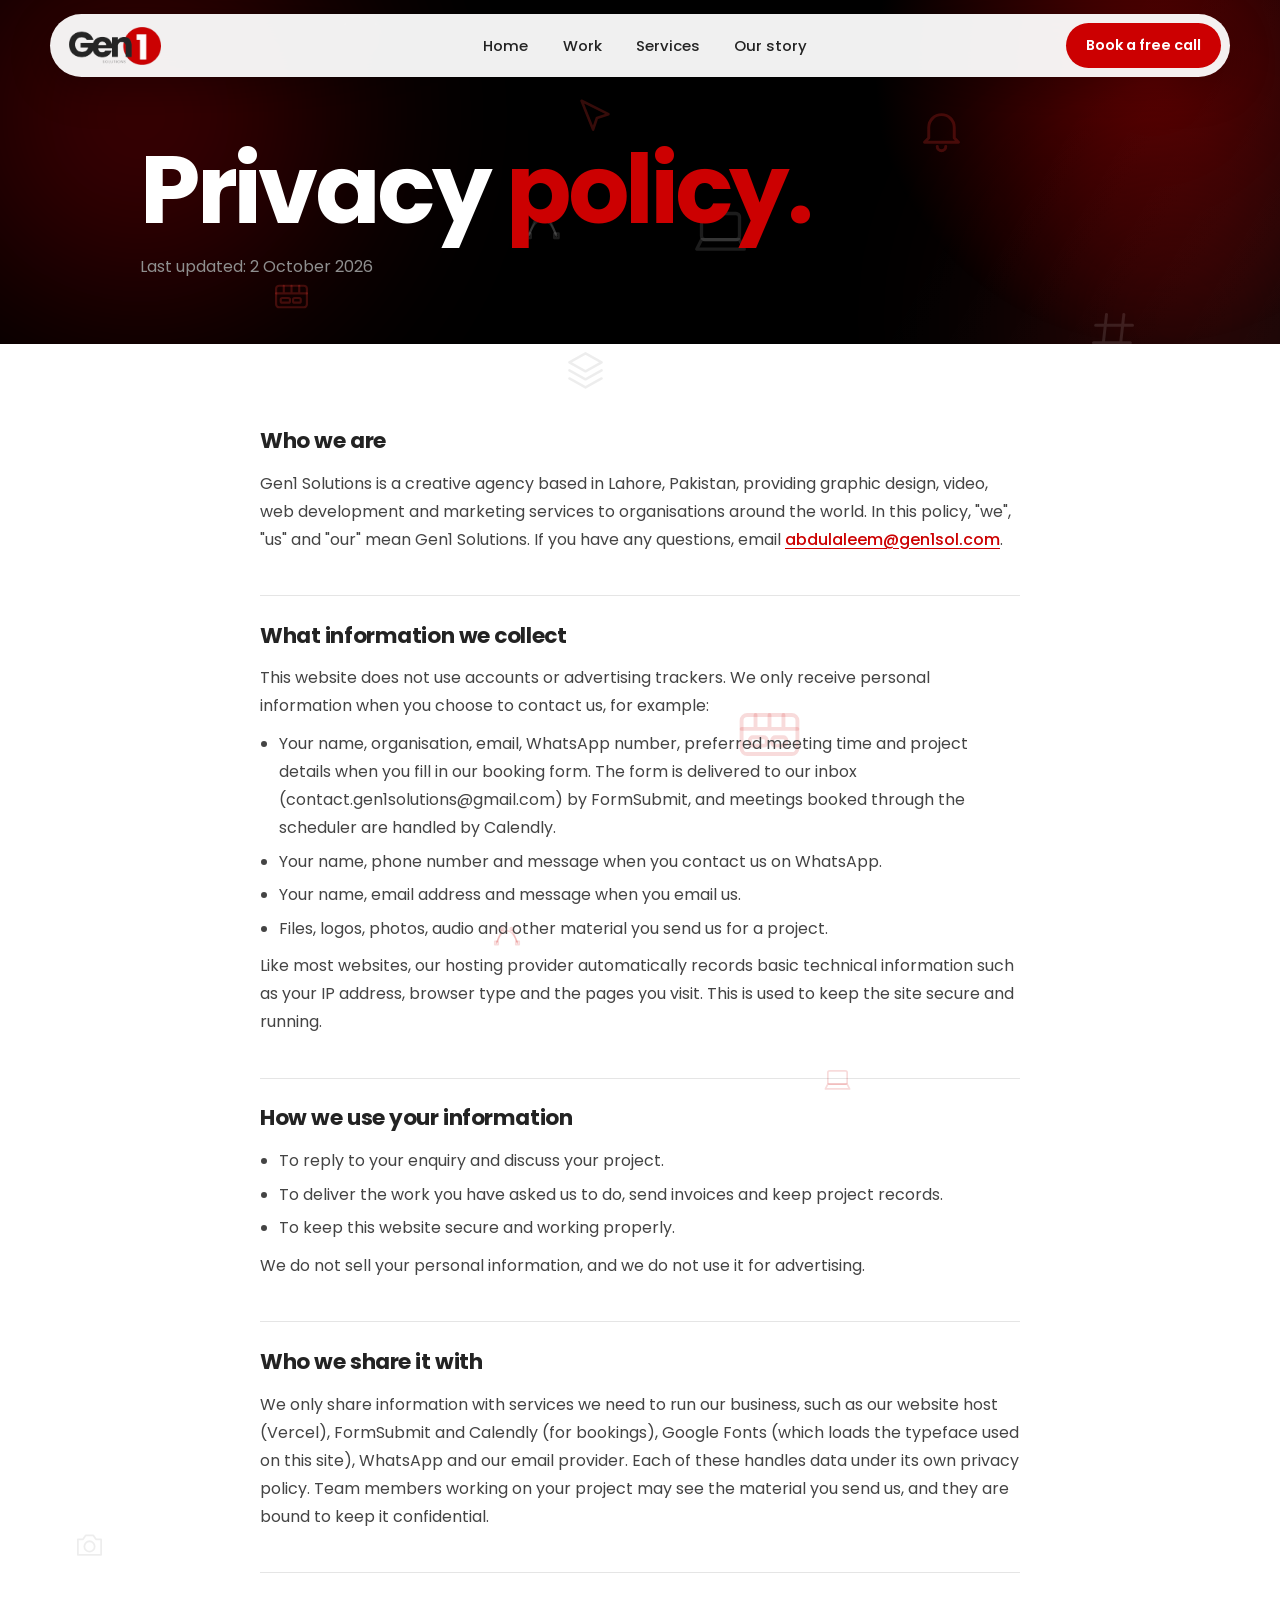
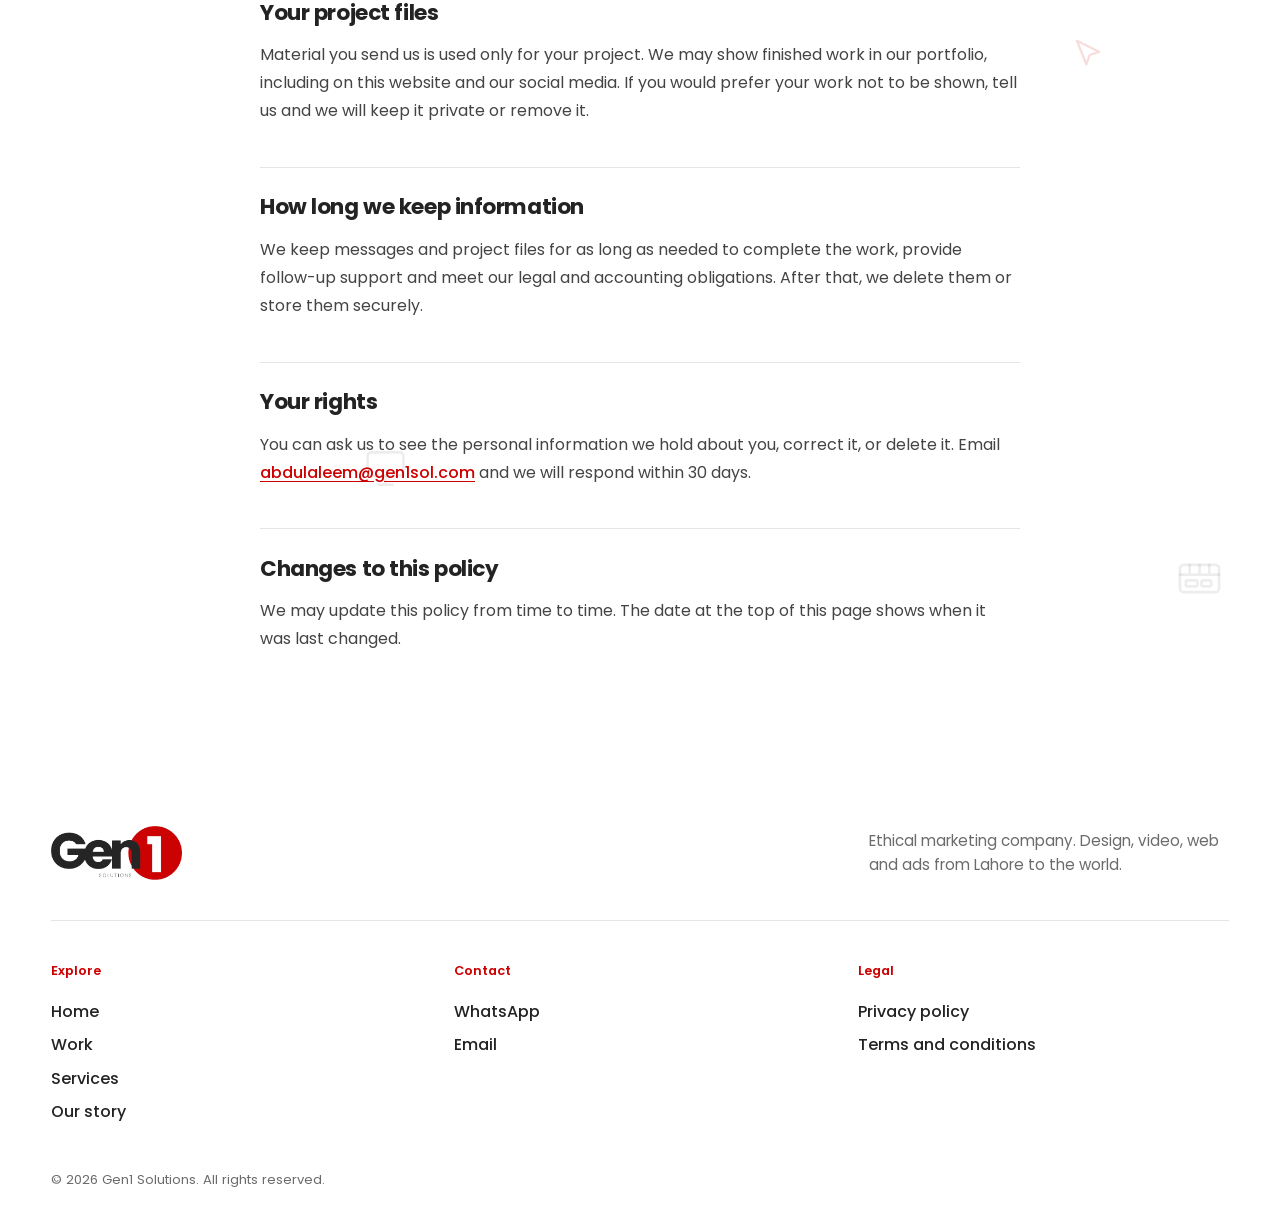
<file: privacy-policy.html>
<!doctype html>
<html lang="en">
<head>
<meta charset="utf-8">
<meta name="viewport" content="width=device-width, initial-scale=1, viewport-fit=cover">
<title>Privacy Policy | Gen1 Solutions</title>
<meta name="description" content="How Gen1 Solutions collects, uses and protects your information.">
<meta name="theme-color" content="#000000">
<link rel="icon" href="data:image/svg+xml,<svg xmlns='http://www.w3.org/2000/svg' viewBox='0 0 100 100'><circle cx='50' cy='50' r='50' fill='%23CC0001'/><path d='M44 26h16v50H46V40h-8z' fill='%23fff'/></svg>">
<link rel="preconnect" href="https://fonts.googleapis.com">
<link rel="preconnect" href="https://fonts.gstatic.com" crossorigin>
<link href="https://fonts.googleapis.com/css2?family=Poppins:wght@400;500;600;700;800;900&display=swap" rel="stylesheet">
<link rel="stylesheet" href="css/style.css">
<script defer src="https://cdn.vercel-insights.com/v1/script.js"></script>
<style>
.legal-hero{background:var(--black);padding:calc(9rem + env(safe-area-inset-top,0px)) var(--pad) 4rem;position:relative;overflow:hidden}
.legal-hero::before{content:"";position:absolute;width:50vw;height:50vw;right:-15vw;top:-20vw;border-radius:50%;background:radial-gradient(circle,rgba(204,0,1,.45),transparent 62%)}
.legal-hero h1{position:relative;max-width:1000px;margin:0 auto;font-size:clamp(2.8rem,8vw,6rem);font-weight:900;letter-spacing:-.05em;line-height:.95}
.legal-hero h1 b{color:var(--red)}
.legal-hero p{position:relative;max-width:1000px;margin:1.2rem auto 0;color:var(--grey-d)}
.legal{background:var(--white);color:var(--char);padding:clamp(3rem,7vw,5rem) var(--pad) clamp(4rem,8vw,6rem)}
.legal-body{max-width:760px;margin:0 auto}
.legal-body h2{font-size:1.35rem;font-weight:700;letter-spacing:-.02em;margin:2.6rem 0 .7rem;padding-top:1.4rem;border-top:1px solid var(--line)}
.legal-body h2:first-child{margin-top:0;border-top:0;padding-top:0}
.legal-body p,.legal-body li{color:#444;font-size:1rem;line-height:1.75}
.legal-body ul{padding-left:1.2rem;margin:.6rem 0}
.legal-body li{margin:.35rem 0}
.legal-body a{color:var(--red);font-weight:500;text-decoration:underline;text-underline-offset:3px}
</style>
</head>
<body>
<header class="nav" id="nav">
  <a class="nav-logo" href="/" aria-label="Gen1 Solutions home"><img src="assets/logo.png" alt="Gen1 Solutions" width="480" height="198"></a>
  <nav class="nav-links" aria-label="Main"><a href="/">Home</a><a href="/work">Work</a><a href="/#services">Services</a><a href="/#story">Our story</a></nav>
  <a class="nav-cta" href="/#contact">Book a free call</a>
  <button class="nav-burger" id="burger" aria-label="Open menu" aria-expanded="false"><span></span><span></span></button>
</header>
<div class="mnav" id="mnav"><a href="/">Home</a><a href="/work">Work</a><a href="/#services">Services</a><a href="/#story">Our story</a><a href="/#contact">Contact</a></div>
<main>
  <section class="legal-hero"><h1>Privacy <b>policy.</b></h1><p>Last updated: 2 October 2026</p></section>
  <section class="legal"><div class="legal-body">
    <h2>Who we are</h2>
    <p>Gen1 Solutions is a creative agency based in Lahore, Pakistan, providing graphic design, video, web development and marketing services to organisations around the world. In this policy, "we", "us" and "our" mean Gen1 Solutions. If you have any questions, email <a href="mailto:abdulaleem@gen1sol.com">abdulaleem@gen1sol.com</a>.</p>
    <h2>What information we collect</h2>
    <p>This website does not use accounts or advertising trackers. We only receive personal information when you choose to contact us, for example:</p>
    <ul>
      <li>Your name, organisation, email, WhatsApp number, preferred meeting time and project details when you fill in our booking form. The form is delivered to our inbox (contact.gen1solutions@gmail.com) by FormSubmit, and meetings booked through the scheduler are handled by Calendly.</li>
      <li>Your name, phone number and message when you contact us on WhatsApp.</li>
      <li>Your name, email address and message when you email us.</li>
      <li>Files, logos, photos, audio and other material you send us for a project.</li>
    </ul>
    <p>Like most websites, our hosting provider automatically records basic technical information such as your IP address, browser type and the pages you visit. This is used to keep the site secure and running.</p>
    <h2>How we use your information</h2>
    <ul>
      <li>To reply to your enquiry and discuss your project.</li>
      <li>To deliver the work you have asked us to do, send invoices and keep project records.</li>
      <li>To keep this website secure and working properly.</li>
    </ul>
    <p>We do not sell your personal information, and we do not use it for advertising.</p>
    <h2>Who we share it with</h2>
    <p>We only share information with services we need to run our business, such as our website host (Vercel), FormSubmit and Calendly (for bookings), Google Fonts (which loads the typeface used on this site), WhatsApp and our email provider. Each of these handles data under its own privacy policy. Team members working on your project may see the material you send us, and they are bound to keep it confidential.</p>
    <h2>Your project files</h2>
    <p>Material you send us is used only for your project. We may show finished work in our portfolio, including on this website and our social media. If you would prefer your work not to be shown, tell us and we will keep it private or remove it.</p>
    <h2>How long we keep information</h2>
    <p>We keep messages and project files for as long as needed to complete the work, provide follow-up support and meet our legal and accounting obligations. After that, we delete them or store them securely.</p>
    <h2>Your rights</h2>
    <p>You can ask us to see the personal information we hold about you, correct it, or delete it. Email <a href="mailto:abdulaleem@gen1sol.com">abdulaleem@gen1sol.com</a> and we will respond within 30 days.</p>
    <h2>Changes to this policy</h2>
    <p>We may update this policy from time to time. The date at the top of this page shows when it was last changed.</p>
  </div></section>
</main>
<footer class="foot">
  <div class="foot-top"><img src="assets/logo.png" alt="Gen1 Solutions" width="480" height="198" loading="lazy"><p>Ethical marketing company. Design, video, web and ads from Lahore to the world.</p></div>
  <div class="foot-links">
    <div><h4>Explore</h4><a href="/">Home</a><a href="/work">Work</a><a href="/#services">Services</a><a href="/#story">Our story</a></div>
    <div><h4>Contact</h4><a href="https://wa.me/923054559888" target="_blank" rel="noopener">WhatsApp</a><a href="mailto:abdulaleem@gen1sol.com">Email</a></div>
    <div><h4>Legal</h4><a href="/privacy-policy">Privacy policy</a><a href="/terms">Terms and conditions</a></div>
  </div>
  <p class="foot-copy">&copy; <span id="year">2026</span> Gen1 Solutions. All rights reserved.</p>
</footer>
<script>
document.getElementById("year").textContent=new Date().getFullYear();
var b=document.getElementById("burger"),m=document.getElementById("mnav");
b.addEventListener("click",function(){var o=m.classList.toggle("open");b.setAttribute("aria-expanded",o);document.body.style.overflow=o?"hidden":"";});
</script>
<script src="js/ambient.js"></script>
</body>
</html>
</file>
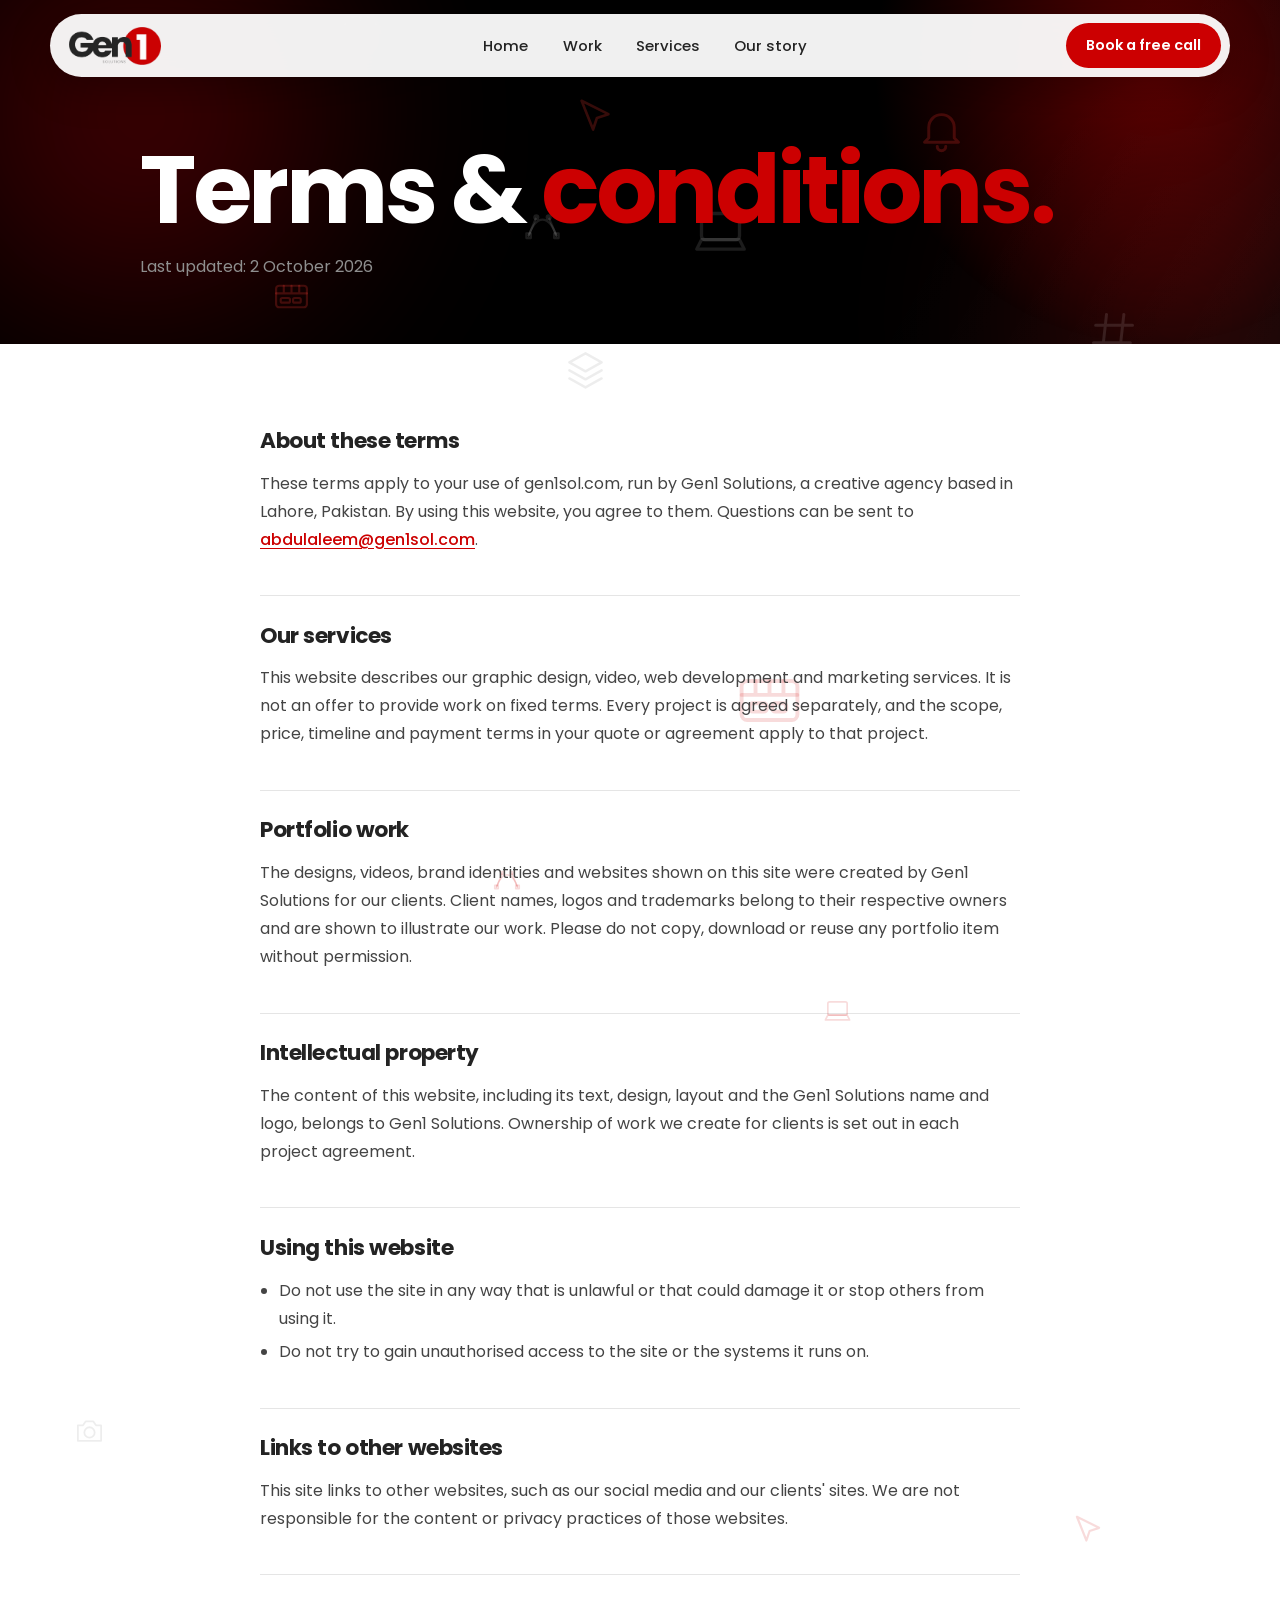
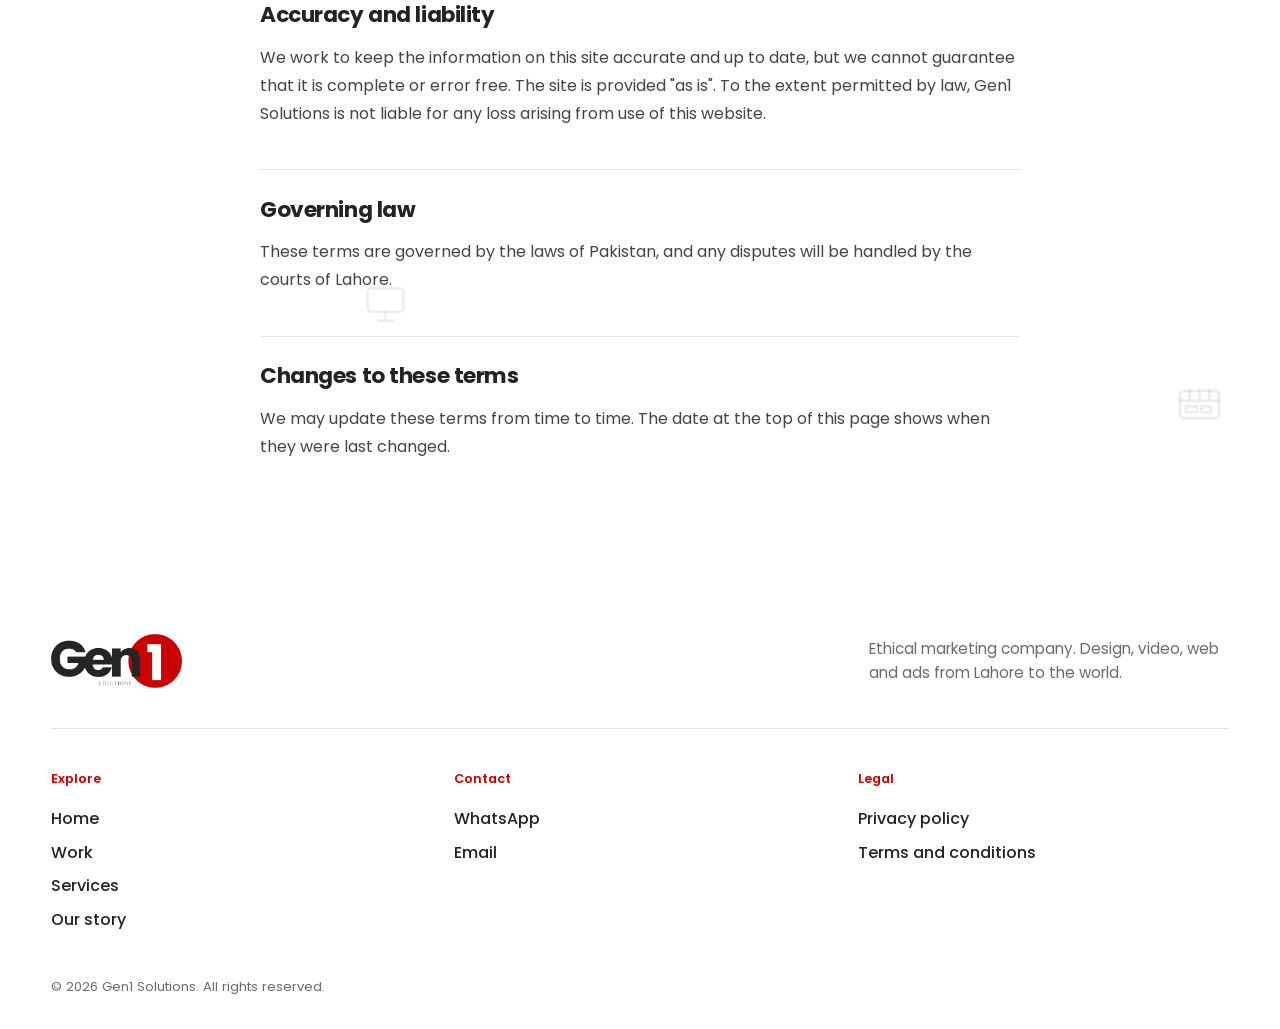
<file: terms.html>
<!doctype html>
<html lang="en">
<head>
<meta charset="utf-8">
<meta name="viewport" content="width=device-width, initial-scale=1, viewport-fit=cover">
<title>Terms and Conditions | Gen1 Solutions</title>
<meta name="description" content="Terms for using the Gen1 Solutions website.">
<meta name="theme-color" content="#000000">
<link rel="icon" href="data:image/svg+xml,<svg xmlns='http://www.w3.org/2000/svg' viewBox='0 0 100 100'><circle cx='50' cy='50' r='50' fill='%23CC0001'/><path d='M44 26h16v50H46V40h-8z' fill='%23fff'/></svg>">
<link rel="preconnect" href="https://fonts.googleapis.com">
<link rel="preconnect" href="https://fonts.gstatic.com" crossorigin>
<link href="https://fonts.googleapis.com/css2?family=Poppins:wght@400;500;600;700;800;900&display=swap" rel="stylesheet">
<link rel="stylesheet" href="css/style.css">
<script defer src="https://cdn.vercel-insights.com/v1/script.js"></script>
<style>
.legal-hero{background:var(--black);padding:calc(9rem + env(safe-area-inset-top,0px)) var(--pad) 4rem;position:relative;overflow:hidden}
.legal-hero::before{content:"";position:absolute;width:50vw;height:50vw;right:-15vw;top:-20vw;border-radius:50%;background:radial-gradient(circle,rgba(204,0,1,.45),transparent 62%)}
.legal-hero h1{position:relative;max-width:1000px;margin:0 auto;font-size:clamp(2.8rem,8vw,6rem);font-weight:900;letter-spacing:-.05em;line-height:.95}
.legal-hero h1 b{color:var(--red)}
.legal-hero p{position:relative;max-width:1000px;margin:1.2rem auto 0;color:var(--grey-d)}
.legal{background:var(--white);color:var(--char);padding:clamp(3rem,7vw,5rem) var(--pad) clamp(4rem,8vw,6rem)}
.legal-body{max-width:760px;margin:0 auto}
.legal-body h2{font-size:1.35rem;font-weight:700;letter-spacing:-.02em;margin:2.6rem 0 .7rem;padding-top:1.4rem;border-top:1px solid var(--line)}
.legal-body h2:first-child{margin-top:0;border-top:0;padding-top:0}
.legal-body p,.legal-body li{color:#444;font-size:1rem;line-height:1.75}
.legal-body ul{padding-left:1.2rem;margin:.6rem 0}
.legal-body li{margin:.35rem 0}
.legal-body a{color:var(--red);font-weight:500;text-decoration:underline;text-underline-offset:3px}
</style>
</head>
<body>
<header class="nav" id="nav">
  <a class="nav-logo" href="/" aria-label="Gen1 Solutions home"><img src="assets/logo.png" alt="Gen1 Solutions" width="480" height="198"></a>
  <nav class="nav-links" aria-label="Main"><a href="/">Home</a><a href="/work">Work</a><a href="/#services">Services</a><a href="/#story">Our story</a></nav>
  <a class="nav-cta" href="/#contact">Book a free call</a>
  <button class="nav-burger" id="burger" aria-label="Open menu" aria-expanded="false"><span></span><span></span></button>
</header>
<div class="mnav" id="mnav"><a href="/">Home</a><a href="/work">Work</a><a href="/#services">Services</a><a href="/#story">Our story</a><a href="/#contact">Contact</a></div>
<main>
  <section class="legal-hero"><h1>Terms &amp; <b>conditions.</b></h1><p>Last updated: 2 October 2026</p></section>
  <section class="legal"><div class="legal-body">
    <h2>About these terms</h2>
    <p>These terms apply to your use of gen1sol.com, run by Gen1 Solutions, a creative agency based in Lahore, Pakistan. By using this website, you agree to them. Questions can be sent to <a href="mailto:abdulaleem@gen1sol.com">abdulaleem@gen1sol.com</a>.</p>
    <h2>Our services</h2>
    <p>This website describes our graphic design, video, web development and marketing services. It is not an offer to provide work on fixed terms. Every project is agreed separately, and the scope, price, timeline and payment terms in your quote or agreement apply to that project.</p>
    <h2>Portfolio work</h2>
    <p>The designs, videos, brand identities and websites shown on this site were created by Gen1 Solutions for our clients. Client names, logos and trademarks belong to their respective owners and are shown to illustrate our work. Please do not copy, download or reuse any portfolio item without permission.</p>
    <h2>Intellectual property</h2>
    <p>The content of this website, including its text, design, layout and the Gen1 Solutions name and logo, belongs to Gen1 Solutions. Ownership of work we create for clients is set out in each project agreement.</p>
    <h2>Using this website</h2>
    <ul>
      <li>Do not use the site in any way that is unlawful or that could damage it or stop others from using it.</li>
      <li>Do not try to gain unauthorised access to the site or the systems it runs on.</li>
    </ul>
    <h2>Links to other websites</h2>
    <p>This site links to other websites, such as our social media and our clients' sites. We are not responsible for the content or privacy practices of those websites.</p>
    <h2>Accuracy and liability</h2>
    <p>We work to keep the information on this site accurate and up to date, but we cannot guarantee that it is complete or error free. The site is provided "as is". To the extent permitted by law, Gen1 Solutions is not liable for any loss arising from use of this website.</p>
    <h2>Governing law</h2>
    <p>These terms are governed by the laws of Pakistan, and any disputes will be handled by the courts of Lahore.</p>
    <h2>Changes to these terms</h2>
    <p>We may update these terms from time to time. The date at the top of this page shows when they were last changed.</p>
  </div></section>
</main>
<footer class="foot">
  <div class="foot-top"><img src="assets/logo.png" alt="Gen1 Solutions" width="480" height="198" loading="lazy"><p>Ethical marketing company. Design, video, web and ads from Lahore to the world.</p></div>
  <div class="foot-links">
    <div><h4>Explore</h4><a href="/">Home</a><a href="/work">Work</a><a href="/#services">Services</a><a href="/#story">Our story</a></div>
    <div><h4>Contact</h4><a href="https://wa.me/923054559888" target="_blank" rel="noopener">WhatsApp</a><a href="mailto:abdulaleem@gen1sol.com">Email</a></div>
    <div><h4>Legal</h4><a href="/privacy-policy">Privacy policy</a><a href="/terms">Terms and conditions</a></div>
  </div>
  <p class="foot-copy">&copy; <span id="year">2026</span> Gen1 Solutions. All rights reserved.</p>
</footer>
<script>
document.getElementById("year").textContent=new Date().getFullYear();
var b=document.getElementById("burger"),m=document.getElementById("mnav");
b.addEventListener("click",function(){var o=m.classList.toggle("open");b.setAttribute("aria-expanded",o);document.body.style.overflow=o?"hidden":"";});
</script>
<script src="js/ambient.js"></script>
</body>
</html>
</file>
<file: css/style.css>
/* ==========================================================
   GEN1 SOLUTIONS - global styles
   Brand: red #CC0001, black, white. Font: Poppins.
   ========================================================== */
:root{
  --red:#CC0001; --red-hi:#FF2A1F; --red-lo:#6E0000;
  --black:#000; --ink:#111; --char:#232323; --white:#fff; --paper:#F4F4F2;
  --grey:#6b6b6b; --grey-d:#8f8f8f; --line:rgba(0,0,0,.1); --line-d:rgba(255,255,255,.12);
  --font:"Poppins",system-ui,-apple-system,"Segoe UI",Roboto,Arial,sans-serif;
  --pad:clamp(1.25rem,4vw,4rem);
  --ease:cubic-bezier(.16,1,.3,1);
}
*{box-sizing:border-box;margin:0;padding:0}
:root{padding-bottom:env(safe-area-inset-bottom,0px)}
html{scroll-behavior:smooth;scroll-padding-top:6rem;-webkit-text-size-adjust:100%}
body{font-family:var(--font);background:var(--black);color:var(--white);line-height:1.6;-webkit-font-smoothing:antialiased;overflow-x:hidden}
body.is-loading{overflow:hidden}
img,video{max-width:100%;display:block}
a{color:inherit;text-decoration:none}
button{font:inherit;color:inherit;background:none;border:0;cursor:pointer}
:focus-visible{outline:3px solid var(--red);outline-offset:3px;border-radius:6px}
::selection{background:var(--red);color:#fff}

/* ---------- Preloader ---------- */
.loader{position:fixed;inset:0;z-index:100;background:var(--black);display:grid;place-items:center;transition:clip-path 1s var(--ease);clip-path:inset(0 0 0 0)}
.loader-mark{width:96px;height:96px;border-radius:50%;background:var(--red);display:grid;place-items:center;transform:scale(0);animation:pop .7s var(--ease) .1s forwards}
.loader-mark span{font-weight:900;font-size:58px;line-height:1;color:#fff;transform:translateY(40%);opacity:0;animation:up .6s var(--ease) .45s forwards}
@keyframes pop{to{transform:scale(1)}}
@keyframes up{to{transform:none;opacity:1}}
.loaded .loader{clip-path:inset(0 0 100% 0)}

/* ---------- Cursor ---------- */
.cursor{position:fixed;left:0;top:0;z-index:90;pointer-events:none;display:none}
.cursor span{position:absolute;width:10px;height:10px;margin:-5px 0 0 -5px;border-radius:50%;background:var(--red);transition:width .3s var(--ease),height .3s var(--ease),margin .3s var(--ease),background .3s}
.cursor.big span{width:64px;height:64px;margin:-32px 0 0 -32px;background:rgba(204,0,1,.25);backdrop-filter:blur(2px)}
@media (hover:hover) and (pointer:fine){.cursor{display:block}}

/* ---------- Nav ---------- */
.nav{position:fixed;z-index:50;top:calc(14px + env(safe-area-inset-top,0px));left:50%;transform:translateX(-50%);width:min(1180px,calc(100% - 24px));
     display:flex;align-items:center;gap:1.5rem;padding:.55rem .55rem .55rem 1.2rem;border-radius:999px;background:rgba(255,255,255,.94);color:var(--char);
     box-shadow:0 10px 40px rgba(0,0,0,.25);backdrop-filter:blur(14px);-webkit-backdrop-filter:blur(14px);transition:transform .5s var(--ease)}
.nav.hide{transform:translate(-50%,-140%)}
.nav-logo img{height:38px;width:auto}
.nav-links{display:flex;gap:1.7rem;margin-left:auto;font-weight:500;font-size:.93rem}
.nav-links a{position:relative}
.nav-links a::after{content:"";position:absolute;left:0;right:0;bottom:-3px;height:2px;background:var(--red);transform:scaleX(0);transform-origin:right;transition:transform .35s var(--ease)}
.nav-links a:hover::after{transform:scaleX(1);transform-origin:left}
.nav-cta{background:var(--red);color:#fff;font-weight:600;font-size:.9rem;padding:.7rem 1.25rem;border-radius:999px;transition:background .25s}
.nav-cta:hover{background:var(--black)}
.nav-burger{display:none;width:44px;height:44px;border-radius:50%;background:var(--black);margin-left:auto;position:relative}
.nav-burger span{position:absolute;left:13px;right:13px;height:2px;background:#fff;transition:transform .35s var(--ease)}
.nav-burger span:first-child{top:18px}.nav-burger span:last-child{top:24px}
.nav-burger[aria-expanded="true"] span:first-child{transform:translateY(3px) rotate(45deg)}
.nav-burger[aria-expanded="true"] span:last-child{transform:translateY(-3px) rotate(-45deg)}
.mnav{position:fixed;inset:0;z-index:45;background:var(--red);display:flex;flex-direction:column;justify-content:center;gap:.4rem;padding:6rem var(--pad) 3rem;
      clip-path:circle(0 at calc(100% - 46px) 40px);transition:clip-path .7s var(--ease)}
.mnav.open{clip-path:circle(150% at calc(100% - 46px) 40px)}
.mnav a{font-size:clamp(2.2rem,9vw,3.5rem);font-weight:800;letter-spacing:-.03em;line-height:1.15}

/* ---------- Buttons ---------- */
.btn{position:relative;display:inline-flex;align-items:center;justify-content:center;padding:1rem 1.7rem;border-radius:999px;font-weight:600;font-size:.97rem;overflow:hidden;isolation:isolate;transition:color .35s var(--ease)}
.btn span{position:relative;z-index:1}
.btn::before{content:"";position:absolute;inset:0;z-index:0;border-radius:inherit;transform:translateY(101%);transition:transform .45s var(--ease)}
.btn:hover::before{transform:none}
.btn-red{background:var(--red);color:#fff;box-shadow:0 14px 30px rgba(204,0,1,.35)}
.btn-red::before{background:#fff}.btn-red:hover{color:var(--black)}
.btn-ghost{border:2px solid currentColor;color:var(--black)}
.btn-ghost::before{background:var(--black)}.btn-ghost:hover{color:#fff}
.btn-ghost.light{color:#fff}.btn-ghost.light::before{background:#fff}.btn-ghost.light:hover{color:var(--black)}
.hero .btn-ghost{color:#fff}.hero .btn-ghost::before{background:#fff}.hero .btn-ghost:hover{color:var(--black)}
.btn-white{background:#fff;color:var(--red)}
.btn-white::before{background:var(--black)}.btn-white:hover{color:#fff}

/* ---------- Section heads ---------- */
section{position:relative}
.sec-head{max-width:1280px;margin:0 auto;padding:0 var(--pad);display:flex;flex-wrap:wrap;align-items:flex-end;justify-content:space-between;gap:1.2rem 3rem;margin-bottom:clamp(2.2rem,5vw,3.8rem)}
.sec-title{font-size:clamp(2.3rem,6.2vw,5.4rem);font-weight:800;letter-spacing:-.045em;line-height:.98}
.sec-text{max-width:42ch;color:var(--grey);font-size:1.02rem}
.sec-head.light .sec-text{color:var(--grey-d)}
.center{text-align:center;margin-top:3rem}

/* Reveal */
.reveal{opacity:0;transform:translateY(40px);transition:opacity 1s var(--ease),transform 1s var(--ease)}
.reveal.in{opacity:1;transform:none}

/* ---------- HERO ---------- */
.hero{min-height:100svh;display:grid;grid-template-columns:minmax(0,1.05fr) minmax(0,1fr);align-items:center;overflow:hidden;
      padding:calc(7rem + env(safe-area-inset-top,0px)) 0 4rem var(--pad);background:var(--black)}
.hero-glow{position:absolute;width:70vw;height:70vw;right:-20vw;top:-10vw;border-radius:50%;background:radial-gradient(circle,rgba(204,0,1,.55),rgba(204,0,1,0) 62%);filter:blur(20px);pointer-events:none}
.hero-copy{position:relative;z-index:2;max-width:680px}
.hero-title{font-size:clamp(3rem,7vw,6.6rem);font-weight:900;line-height:.9;letter-spacing:-.055em}
.hero-title .ln{display:block;overflow:hidden;padding-bottom:.08em;margin-bottom:-.08em}
.hero-title .ln > span{display:inline-block;transform:translateY(110%) rotate(4deg);transform-origin:left bottom;transition:transform 1.1s var(--ease)}
.hero-title .red{color:var(--red)}
.loaded .hero-title .ln > span{transform:none}
.loaded .hero-title .ln:nth-child(2) > span{transition-delay:.08s}
.loaded .hero-title .ln:nth-child(3) > span{transition-delay:.16s}
.loaded .hero-title .ln:nth-child(4) > span{transition-delay:.24s}
.hero-sub{margin:1.8rem 0 2rem;max-width:44ch;color:#bdbdbd;font-size:1.08rem}
.rotator{position:relative;display:inline-grid;vertical-align:bottom;overflow:hidden;height:1.6em;color:#fff;font-weight:700}
.rotator b{grid-area:1/1;transform:translateY(110%);transition:transform .7s var(--ease)}
.rotator b.on{transform:none}.rotator b.out{transform:translateY(-110%)}
.rotator::after{content:"";position:absolute;left:0;right:0;bottom:2px;height:3px;background:var(--red)}
.hero-cta{display:flex;flex-wrap:wrap;gap:.8rem}
.hero-sub,.hero-cta,.hero-stats{opacity:0;transform:translateY(24px);transition:opacity 1s var(--ease) .5s,transform 1s var(--ease) .5s}
.loaded .hero-sub,.loaded .hero-cta,.loaded .hero-stats{opacity:1;transform:none}
.hero-stats{display:flex;gap:2.5rem;margin-top:2.4rem;padding-top:1.4rem;border-top:1px solid var(--line-d)}
.hero-stats strong{display:block;font-size:2.2rem;font-weight:800;letter-spacing:-.04em;line-height:1}
.hero-stats strong::after{content:"+";color:var(--red)}
.hero-stats span{font-size:.8rem;color:var(--grey-d)}

.wall{position:relative;height:100%;min-height:640px;align-self:stretch;margin:-7rem 0 -4rem;
      -webkit-mask-image:linear-gradient(transparent,#000 14%,#000 86%,transparent);mask-image:linear-gradient(transparent,#000 14%,#000 86%,transparent)}
.wall-tilt{position:absolute;inset:-25% -30% -25% 0;display:grid;grid-template-columns:repeat(4,1fr);gap:16px;
           transform:perspective(1400px) rotateX(18deg) rotateY(-14deg) rotateZ(10deg);transform-origin:center;opacity:0;transition:opacity 1.4s var(--ease) .3s}
.loaded .wall-tilt{opacity:1}
.col{display:flex;flex-direction:column;gap:16px;animation:colUp var(--t,60s) linear infinite}
.col.down{animation-name:colDown}
.col img{width:100%;border-radius:14px;box-shadow:0 20px 40px rgba(0,0,0,.5)}
@keyframes colUp{from{transform:translateY(0)}to{transform:translateY(-50%)}}
@keyframes colDown{from{transform:translateY(-50%)}to{transform:translateY(0)}}
.scroll-hint{position:absolute;left:50%;bottom:26px;z-index:3;width:26px;height:42px;border:2px solid rgba(255,255,255,.5);border-radius:20px;transform:translateX(-50%)}
.scroll-hint span{position:absolute;left:50%;top:8px;width:4px;height:8px;margin-left:-2px;border-radius:2px;background:var(--red);animation:wheel 1.8s var(--ease) infinite}
@keyframes wheel{0%{transform:translateY(0);opacity:1}70%{transform:translateY(14px);opacity:0}100%{opacity:0}}

/* ---------- Clients ---------- */
.clients{background:var(--white);color:var(--char);padding:2.6rem 0 2.4rem;overflow:hidden}
.clients p{text-align:center;font-size:.85rem;color:var(--grey);margin-bottom:1.6rem;padding:0 var(--pad)}
.logo-marquee{-webkit-mask-image:linear-gradient(90deg,transparent,#000 10%,#000 90%,transparent);mask-image:linear-gradient(90deg,transparent,#000 10%,#000 90%,transparent)}
.logo-track{display:flex;align-items:center;gap:4.5rem;width:max-content;animation:marquee 45s linear infinite}
.logo-track img{height:58px;width:auto;max-width:170px;object-fit:contain;opacity:.75;transition:opacity .3s,filter .3s}
.logo-track img:hover{opacity:1}
@keyframes marquee{to{transform:translateX(-50%)}}

/* ---------- Designs ---------- */
.designs{background:var(--white);color:var(--char);padding:clamp(4rem,9vw,8rem) 0 clamp(4rem,8vw,7rem);overflow:hidden}
.rows{display:flex;flex-direction:column;gap:22px}
.row{overflow:visible}
.row-track{display:flex;gap:22px;width:max-content;will-change:transform}
.dcard{position:relative;flex:none;width:clamp(200px,20vw,290px);aspect-ratio:4/5;border-radius:18px;overflow:hidden;background:#eee;cursor:zoom-in;
       box-shadow:0 18px 40px rgba(0,0,0,.12);transition:transform .6s var(--ease),box-shadow .6s var(--ease)}
.dcard img{width:100%;height:100%;object-fit:cover;transition:transform .8s var(--ease)}
.dcard:hover{transform:translateY(-10px) rotate(-1.5deg);box-shadow:0 30px 60px rgba(204,0,1,.25)}
.dcard:hover img{transform:scale(1.06)}
.dcard figcaption{position:absolute;inset:auto 0 0 0;padding:2.4rem 1rem .9rem;background:linear-gradient(transparent,rgba(0,0,0,.82));color:#fff;
       transform:translateY(100%);transition:transform .5s var(--ease)}
.dcard:hover figcaption,.dcard:focus-visible figcaption{transform:none}
.dcard figcaption b{display:block;font-size:.95rem;line-height:1.3}
.dcard figcaption span{font-size:.75rem;color:#ffb3b0}

/* ---------- Videos ---------- */
.videos{background:var(--black);padding:clamp(5rem,10vw,9rem) 0;overflow:hidden}
.videos::before{content:"";position:absolute;width:900px;height:900px;left:50%;top:55%;transform:translate(-50%,-50%);border-radius:50%;background:radial-gradient(circle,rgba(204,0,1,.35),transparent 60%);pointer-events:none}
.phones{position:relative;display:flex;justify-content:center;align-items:center;gap:clamp(1rem,3vw,3rem);padding:0 var(--pad);perspective:1600px}
.phone{position:relative;flex:none;width:clamp(210px,22vw,300px);aspect-ratio:9/19;border-radius:42px;padding:10px;background:linear-gradient(145deg,#2b2b2b,#0a0a0a);
       box-shadow:0 0 0 2px #333,0 40px 80px rgba(0,0,0,.6),0 0 60px rgba(204,0,1,.18);cursor:pointer;transform-style:preserve-3d;transition:transform .6s var(--ease)}
.phone:nth-child(1){transform:rotateY(18deg) translateZ(-60px)}
.phone:nth-child(3){transform:rotateY(-18deg) translateZ(-60px)}
.phone:nth-child(2){width:clamp(230px,25vw,340px);z-index:2}
.phone-screen{position:relative;width:100%;height:100%;border-radius:33px;overflow:hidden;background:#000}
.phone-screen video,.phone-screen img{position:absolute;inset:0;width:100%;height:100%;object-fit:cover}
.phone-notch{position:absolute;top:18px;left:50%;width:30%;height:22px;margin-left:-15%;border-radius:20px;background:#000;z-index:2}
.phone-meta{position:absolute;left:0;right:0;bottom:0;z-index:2;padding:3rem 1.1rem 1.3rem;background:linear-gradient(transparent,rgba(0,0,0,.85));display:flex;align-items:flex-end;justify-content:space-between;gap:.6rem}
.phone-meta b{font-size:.98rem;line-height:1.25}
.phone-meta span{display:block;font-size:.72rem;color:#ff8f8a;font-weight:500}
.pbtn{flex:none;width:46px;height:46px;border-radius:30%;display:grid;place-items:center;background:linear-gradient(150deg,var(--red-hi),var(--red) 55%,#8e0000);box-shadow:inset 0 3px 5px rgba(255,255,255,.4),0 4px 0 var(--red-lo)}
.pbtn svg{width:16px;height:16px;fill:#fff;margin-left:3px}

/* ---------- Websites ---------- */
.websites{background:var(--paper);color:var(--char);padding:clamp(5rem,10vw,9rem) 0}
.sites{max-width:1280px;margin:0 auto;padding:0 var(--pad);display:grid;grid-template-columns:1.4fr 1fr;grid-template-rows:auto auto;gap:24px}
.site{position:relative;border-radius:20px;background:#fff;box-shadow:0 30px 70px rgba(0,0,0,.1);overflow:hidden;transition:transform .6s var(--ease),box-shadow .6s var(--ease)}
.site:first-child{grid-row:span 2}
.site:hover{transform:translateY(-8px);box-shadow:0 40px 80px rgba(204,0,1,.18)}
.site-bar{display:flex;align-items:center;gap:6px;padding:12px 16px;background:#f1f1f1;border-bottom:1px solid #e5e5e5}
.site-bar i{width:11px;height:11px;border-radius:50%;background:#d9d9d9}.site-bar i:first-child{background:var(--red)}
.site-bar span{margin-left:10px;flex:1;height:22px;border-radius:999px;background:#fff;font-size:.7rem;color:#999;padding:0 12px;line-height:22px;overflow:hidden;white-space:nowrap}
.site-view{position:relative;aspect-ratio:16/10;overflow:hidden;background:linear-gradient(135deg,#1a1a1a,#000)}
.site:first-child .site-view{aspect-ratio:auto;height:calc(100% - 47px - 86px);min-height:340px}
.site-view img{width:100%;height:100%;object-fit:cover;object-position:top;transition:transform 1.2s var(--ease)}
.site:hover .site-view img{transform:scale(1.04)}
.site-ph{position:absolute;inset:0;display:grid;place-items:center;text-align:center;padding:1.5rem;color:#fff}
.site-ph b{display:block;font-size:1.2rem}.site-ph span{font-size:.8rem;color:#bbb}
.site-ph::before{content:"";position:absolute;inset:0;background:repeating-linear-gradient(90deg,rgba(255,255,255,.04) 0 1px,transparent 1px 60px),radial-gradient(circle at 70% 30%,rgba(204,0,1,.5),transparent 55%)}
.site-ph div{position:relative}
.site-info{padding:1.1rem 1.4rem 1.3rem;display:flex;justify-content:space-between;align-items:center;gap:1rem}
.site-info b{display:block;font-size:1.08rem}.site-info span{font-size:.82rem;color:var(--grey)}
.site-go{flex:none;width:42px;height:42px;border-radius:50%;background:var(--black);color:#fff;display:grid;place-items:center;transition:background .3s,transform .4s var(--ease)}
.site:hover .site-go{background:var(--red);transform:rotate(-45deg)}
.site-go svg{width:16px;height:16px;stroke:currentColor;fill:none;stroke-width:2}

/* ---------- Services ---------- */
.services{background:var(--black);padding:clamp(5rem,10vw,9rem) 0}
.svc-list{position:relative;max-width:1280px;margin:0 auto;padding:0 var(--pad)}
.svc{position:relative;display:grid;grid-template-columns:1fr minmax(0,30ch) 54px;align-items:center;gap:2rem;padding:2.2rem 0;border-top:1px solid var(--line-d);transition:padding .5s var(--ease)}
.svc:last-of-type{border-bottom:1px solid var(--line-d)}
.svc h3{font-size:clamp(2rem,5.2vw,4.4rem);font-weight:800;letter-spacing:-.045em;line-height:1;transition:color .4s,transform .6s var(--ease)}
.svc p{color:var(--grey-d);font-size:.95rem}
.svc-arrow{width:54px;height:54px;border-radius:50%;border:1px solid var(--line-d);position:relative;transition:background .4s,border-color .4s,transform .5s var(--ease)}
.svc-arrow::before{content:"";position:absolute;left:50%;top:50%;width:14px;height:14px;border-top:2px solid #fff;border-right:2px solid #fff;transform:translate(-65%,-35%) rotate(45deg)}
.svc:hover h3{color:var(--red);transform:translateX(16px)}
.svc:hover .svc-arrow{background:var(--red);border-color:var(--red);transform:rotate(-45deg)}
.svc-preview{position:fixed;left:0;top:0;z-index:5;width:300px;aspect-ratio:4/3;border-radius:16px;overflow:hidden;pointer-events:none;opacity:0;transform:scale(.6);transition:opacity .35s,transform .45s var(--ease)}
.svc-preview.on{opacity:1;transform:scale(1)}
.svc-preview img{width:100%;height:100%;object-fit:cover}

/* ---------- Process ---------- */
.process{background:var(--red);padding:clamp(5rem,9vw,8rem) 0;overflow:hidden}
.process .sec-title{color:#fff}
.steps{list-style:none;max-width:1280px;margin:0 auto;padding:0 var(--pad);display:grid;grid-template-columns:repeat(4,1fr);gap:1.4rem}
.steps li{position:relative;padding:2rem 1.6rem 2.2rem;border-radius:22px;background:rgba(0,0,0,.18);border:1px solid rgba(255,255,255,.18);transition:background .4s,transform .6s var(--ease)}
.steps li:hover{background:var(--black);transform:translateY(-8px)}
.steps li:nth-child(2){transition-delay:.08s}.steps li:nth-child(3){transition-delay:.16s}.steps li:nth-child(4){transition-delay:.24s}
.step-n{display:block;font-size:3.6rem;font-weight:900;letter-spacing:-.05em;line-height:1;color:transparent;-webkit-text-stroke:1.5px rgba(255,255,255,.7);margin-bottom:1.4rem}
.steps h3{font-size:1.35rem;font-weight:700;margin-bottom:.4rem}
.steps p{font-size:.92rem;color:rgba(255,255,255,.85)}

/* ---------- Story ---------- */
.story{background:var(--white);color:var(--char);padding:clamp(5rem,10vw,9rem) var(--pad)}
.story-grid{max-width:1180px;margin:0 auto;display:grid;grid-template-columns:.8fr 1.2fr;gap:clamp(2rem,5vw,5rem);align-items:center}
.story-photo{position:relative;border-radius:28px;overflow:hidden;aspect-ratio:4/5}
.story-photo::after{content:"";position:absolute;right:-50px;bottom:-50px;width:180px;height:180px;border-radius:50%;background:var(--red);mix-blend-mode:multiply;opacity:.9}
.story-photo img{width:100%;height:100%;object-fit:cover}
.story-copy .sec-title{font-size:clamp(2.1rem,4.6vw,3.8rem);margin-bottom:1.5rem}
.story-copy p{color:var(--grey);max-width:52ch;font-size:1.05rem}
.story-copy .sign{margin-top:1.4rem;color:var(--char);font-weight:600}
.story-copy .sign::before{content:"";display:inline-block;width:34px;height:2px;background:var(--red);vertical-align:middle;margin-right:12px}
.quote{max-width:1000px;margin:clamp(4rem,8vw,7rem) auto 0;text-align:center}
.quote blockquote{font-size:clamp(1.4rem,3vw,2.3rem);font-weight:600;letter-spacing:-.02em;line-height:1.3}
.quote blockquote::before{content:"\201C";display:block;font-size:5rem;line-height:.6;color:var(--red);font-weight:900;margin-bottom:.6rem}
.quote figcaption{margin-top:1.5rem;color:var(--grey);font-size:.95rem}
.quote figcaption strong{color:var(--char);margin-right:.4rem}

/* ---------- 3D icons ---------- */
.ico3d{position:absolute;width:var(--s);height:var(--s);border-radius:30%;filter:blur(var(--b,0px));
       background:linear-gradient(150deg,#fff,#e6e6e6);box-shadow:inset 0 -10px 18px rgba(0,0,0,.08),0 calc(var(--s)*.07) 0 #b9b9b9,0 30px 60px rgba(0,0,0,.25);
       transform:perspective(900px) rotateX(16deg) rotateY(-26deg) rotate(-10deg);animation:bob var(--d,8s) ease-in-out infinite alternate}
.ico3d::before{content:"";position:absolute;left:12%;right:12%;top:7%;height:34%;border-radius:50%;background:linear-gradient(rgba(255,255,255,.8),transparent)}
.ico3d::after{content:"";position:absolute;left:39%;top:30%;width:30%;height:40%;background:var(--red);clip-path:polygon(0 0,100% 50%,0 100%)}
.ico3d:not(.white){background:linear-gradient(150deg,#3a3a3a,#111 60%,#000);box-shadow:inset 0 6px 10px rgba(255,255,255,.12),0 calc(var(--s)*.07) 0 #000,0 30px 60px rgba(0,0,0,.4)}
@keyframes bob{to{translate:0 -18px;rotate:4deg}}

/* ---------- CTA ---------- */
.cta{background:var(--red);padding:clamp(6rem,12vw,10rem) var(--pad);overflow:hidden;text-align:center}
.cta-icons{position:absolute;inset:0;pointer-events:none}
.cta-title{position:relative;font-size:clamp(2.4rem,7vw,6.2rem);font-weight:900;letter-spacing:-.05em;line-height:.95;max-width:14ch;margin:0 auto 1.6rem}
.cta-text{position:relative;color:rgba(255,255,255,.88);font-size:1.1rem;margin-bottom:2.4rem}
.cta-btns{position:relative;display:flex;justify-content:center;flex-wrap:wrap;gap:.8rem}

/* ---------- Footer ---------- */
.foot{background:var(--white);color:var(--char);padding:clamp(3rem,6vw,5rem) var(--pad) 2rem}
.foot-top{max-width:1280px;margin:0 auto;display:flex;flex-wrap:wrap;justify-content:space-between;gap:1.5rem;align-items:center;padding-bottom:2.5rem;border-bottom:1px solid var(--line)}
.foot-top img{height:54px;width:auto}
.foot-top p{max-width:40ch;color:var(--grey);font-size:.95rem}
.foot-links{max-width:1280px;margin:0 auto;display:grid;grid-template-columns:repeat(3,1fr);gap:2rem;padding:2.5rem 0}
.foot-links h4{font-size:.8rem;color:var(--red);margin-bottom:.8rem;font-weight:600}
.foot-links a{display:block;padding:.25rem 0;color:var(--char);font-weight:500;transition:color .25s}
.foot-links a:hover{color:var(--red)}
.foot-copy{max-width:1280px;margin:0 auto;color:var(--grey);font-size:.82rem}

/* ---------- Lightbox ---------- */
.lightbox{border:0;padding:0;background:transparent;max-width:none;max-height:none;width:100%;height:100%;color:#fff}
.lightbox::backdrop{background:rgba(0,0,0,.92);backdrop-filter:blur(8px)}
.lightbox[open]{display:grid;grid-template-columns:auto 1fr auto;align-items:center;gap:1rem;padding:calc(1rem + env(safe-area-inset-top,0px)) 1rem calc(1rem + env(safe-area-inset-bottom,0px))}
.lb-body{justify-self:center;display:flex;flex-direction:column;align-items:center;gap:.8rem;max-height:100%}
.lb-media img,.lb-media video{max-height:82vh;max-width:min(92vw,900px);width:auto;border-radius:14px;animation:lbIn .5s var(--ease)}
.lb-media video{aspect-ratio:9/16;height:82vh;background:#000}
@keyframes lbIn{from{opacity:0;transform:scale(.94)}}
.lb-body figcaption{font-size:.9rem;color:#ccc;text-align:center}
.lb-body figcaption b{color:#fff;margin-right:.4rem}
.lb-close{position:fixed;top:calc(1rem + env(safe-area-inset-top,0px));right:1rem;padding:.6rem 1.2rem;border-radius:999px;border:1px solid #444;font-size:.88rem;z-index:2}
.lb-close:hover{background:#fff;color:#000}
.lb-nav{width:52px;height:52px;border-radius:50%;border:1px solid #444;display:grid;place-items:center}
.lb-nav:hover{background:var(--red);border-color:var(--red)}
.lb-nav svg{width:20px;height:20px;stroke:currentColor;fill:none;stroke-width:2}

/* ---------- Responsive ---------- */
@media (max-width:1000px){
  .nav-links,.nav-cta{display:none}
  .nav-burger{display:block}
  .hero{grid-template-columns:1fr;padding-right:var(--pad);padding-bottom:0}
  .wall{min-height:420px;height:420px;margin:2.5rem calc(var(--pad) * -1) 0}
  .wall-tilt{inset:-30% -20% -30% -10%}
  .scroll-hint{display:none}
  .sites{grid-template-columns:1fr}
  .site:first-child{grid-row:auto}
  .site:first-child .site-view{height:auto;aspect-ratio:16/10;min-height:0}
  .svc{grid-template-columns:1fr 44px;gap:1rem}
  .svc p{grid-column:1;grid-row:2}
  .svc-arrow{grid-row:1/3;grid-column:2;width:44px;height:44px}
  .steps{grid-template-columns:1fr 1fr}
  .story-grid{grid-template-columns:1fr}
  .story-photo{max-width:420px}
  .phones{gap:0;overflow-x:auto;justify-content:flex-start;scroll-snap-type:x mandatory;padding-bottom:1rem;perspective:none}
  .phone,.phone:nth-child(2){width:min(72vw,300px);transform:none!important;scroll-snap-align:center;margin-right:1rem}
}
@media (max-width:600px){
  .hero-stats{gap:1.4rem}
  .hero-stats strong{font-size:1.8rem}
  .steps{grid-template-columns:1fr}
  .foot-links{grid-template-columns:1fr 1fr}
  .lightbox[open]{grid-template-columns:1fr}
  .lb-nav{display:none}
}
@media (prefers-reduced-motion:reduce){
  *,*::before,*::after{animation-duration:.01ms!important;animation-iteration-count:1!important;transition-duration:.01ms!important;scroll-behavior:auto!important}
  .reveal{opacity:1;transform:none}
}

/* ==========================================================
   WORK PAGE
   ========================================================== */
.nav-links a[aria-current="page"]::after{transform:scaleX(1)}
.whero{position:relative;overflow:hidden;background:var(--black);padding:calc(9rem + env(safe-area-inset-top,0px)) 0 0}
.whero-glow{position:absolute;width:60vw;height:60vw;left:-15vw;top:-20vw;border-radius:50%;background:radial-gradient(circle,rgba(204,0,1,.5),transparent 62%);pointer-events:none}
.whero-inner{position:relative;max-width:1280px;margin:0 auto;padding:0 var(--pad);display:flex;flex-wrap:wrap;align-items:flex-end;justify-content:space-between;gap:2rem 4rem}
.whero-title{font-size:clamp(4.5rem,17vw,15rem);font-weight:900;letter-spacing:-.065em;line-height:.82}
.whero-title .ln{display:block;overflow:hidden;padding-bottom:.06em}
.whero-title .ln > span{display:inline-block;transform:translateY(105%);animation:lineUp 1.1s var(--ease) forwards}
.whero-title .ln:nth-child(2) > span{animation-delay:.1s}
.whero-title b{color:var(--red)}
@keyframes lineUp{to{transform:none}}
.whero-side{max-width:420px;padding-bottom:1.4rem;opacity:0;animation:fadeUp 1s var(--ease) .45s forwards}
.whero-side p{color:#bdbdbd}
@keyframes fadeUp{from{opacity:0;transform:translateY(24px)}to{opacity:1;transform:none}}
.whero-stats{display:flex;gap:2.2rem;margin-top:1.6rem;padding-top:1.3rem;border-top:1px solid var(--line-d)}
.whero-stats strong{display:block;font-size:2.2rem;font-weight:800;letter-spacing:-.04em;line-height:1}
.whero-stats span{font-size:.8rem;color:var(--grey-d)}
.ticker{margin-top:clamp(3rem,7vw,5rem);background:var(--red);padding:1rem 0;overflow:hidden;transform:rotate(-2deg) scale(1.04);transform-origin:center}
.ticker-track{display:flex;width:max-content;animation:marquee 26s linear infinite}
.ticker span{font-size:clamp(1.4rem,3vw,2.4rem);font-weight:800;letter-spacing:-.03em;padding:0 1.6rem;white-space:nowrap}
.ticker span::after{content:"";display:inline-block;width:.5em;height:.5em;margin-left:3.2rem;border-radius:50%;background:#fff;vertical-align:middle}

.jump{position:sticky;top:calc(84px + env(safe-area-inset-top,0px));z-index:40;display:flex;justify-content:center;gap:.4rem;width:max-content;max-width:calc(100% - 24px);margin:2.4rem auto -4.8rem;padding:.4rem;border-radius:999px;background:rgba(0,0,0,.85);backdrop-filter:blur(12px);-webkit-backdrop-filter:blur(12px);box-shadow:0 10px 30px rgba(0,0,0,.3);overflow-x:auto;transition:top .5s var(--ease)}
.nav.hide ~ main .jump{top:calc(14px + env(safe-area-inset-top,0px))}
.jump a{padding:.55rem 1.1rem;border-radius:999px;font-size:.9rem;font-weight:500;color:#cfcfcf;white-space:nowrap;transition:background .3s,color .3s}
.jump a:hover{color:#fff}
.jump a.on{background:var(--red);color:#fff}

.wsec{padding:clamp(7rem,12vw,10rem) 0 clamp(4rem,8vw,7rem)}
.wsec-light{background:var(--white);color:var(--char)}
.wsec-dark{background:#0d0d0d}
.wsec-black{background:var(--black)}
.wsec-head{max-width:1280px;margin:0 auto 2.2rem;padding:0 var(--pad);display:flex;flex-wrap:wrap;align-items:flex-end;justify-content:space-between;gap:1rem 3rem}
.wsec-head.light .sec-text{color:var(--grey-d)}

.filters-bar{max-width:1280px;margin:0 auto 2.4rem;padding:0 var(--pad);display:flex;flex-wrap:wrap;gap:.5rem}
.filters-bar button{padding:.6rem 1.2rem;border-radius:999px;border:1.5px solid var(--line);font-size:.9rem;font-weight:500;transition:all .3s var(--ease)}
.filters-bar button:hover{border-color:var(--char)}
.filters-bar button[aria-pressed="true"]{background:var(--red);border-color:var(--red);color:#fff;box-shadow:0 8px 20px rgba(204,0,1,.25)}
.filters-bar button sup{font-size:.68rem;margin-left:.3rem;opacity:.7}

.masonry{max-width:1280px;margin:0 auto;padding:0 var(--pad);columns:4 260px;column-gap:20px}
.mcard{position:relative;break-inside:avoid;margin-bottom:20px;border-radius:16px;overflow:hidden;background:#eee;cursor:zoom-in;
       box-shadow:0 14px 34px rgba(0,0,0,.1);opacity:0;transform:translateY(50px) scale(.96);transition:opacity .8s var(--ease),transform .8s var(--ease),box-shadow .5s}
.mcard.in{opacity:1;transform:none}
.mcard.hide{display:none}
.mcard img{width:100%;height:auto;transition:transform .9s var(--ease)}
.mcard:hover{box-shadow:0 26px 54px rgba(204,0,1,.22)}
.mcard:hover img{transform:scale(1.05)}
.mcard figcaption{position:absolute;inset:auto 0 0 0;padding:2.6rem 1rem .9rem;background:linear-gradient(transparent,rgba(0,0,0,.85));color:#fff;transform:translateY(100%);transition:transform .5s var(--ease)}
.mcard:hover figcaption,.mcard:focus-visible figcaption{transform:none}
.mcard figcaption b{display:block;font-size:.95rem;line-height:1.3}
.mcard figcaption span{font-size:.75rem;color:#ffb3b0}
.mcard .tag{position:absolute;top:12px;left:12px;padding:.25rem .7rem;border-radius:999px;background:rgba(255,255,255,.92);color:var(--char);font-size:.7rem;font-weight:600;opacity:0;transform:translateY(-8px);transition:all .4s var(--ease)}
.mcard:hover .tag{opacity:1;transform:none}

.brands{max-width:1280px;margin:0 auto;padding:0 var(--pad);display:grid;grid-template-columns:repeat(3,1fr);gap:22px}
.brand{position:relative;border-radius:22px;overflow:hidden;background:#151515;border:1px solid var(--line-d);cursor:pointer;transition:transform .6s var(--ease),border-color .4s}
.brand:hover{transform:translateY(-8px);border-color:var(--red)}
.brand-cover{aspect-ratio:4/3;overflow:hidden;position:relative}
.brand-cover img{width:100%;height:100%;object-fit:cover;transition:transform 1s var(--ease)}
.brand:hover .brand-cover img{transform:scale(1.06)}
.brand-info{padding:1.1rem 1.3rem 1.3rem}
.brand-info b{display:block;font-size:1.1rem}.brand-info span{font-size:.82rem;color:var(--grey-d)}
.brand.soon{cursor:default}
.brand.soon .brand-cover{display:grid;place-items:center;background:
   radial-gradient(circle at 30% 30%,rgba(204,0,1,.35),transparent 55%),
   repeating-linear-gradient(45deg,rgba(255,255,255,.03) 0 2px,transparent 2px 14px),#111}
.swatches{display:flex;gap:10px}
.swatches i{width:46px;height:46px;border-radius:50%;box-shadow:0 8px 20px rgba(0,0,0,.4);animation:swatch 3s var(--ease) infinite alternate}
.swatches i:nth-child(2){animation-delay:.3s}.swatches i:nth-child(3){animation-delay:.6s}
@keyframes swatch{to{transform:translateY(-10px)}}
.partners{max-width:1280px;margin:clamp(4rem,8vw,6rem) auto 0;padding:0 var(--pad)}
.partners h3{font-size:1.3rem;font-weight:700;margin-bottom:1.6rem}
.partner-grid{display:grid;grid-template-columns:repeat(auto-fill,minmax(150px,1fr));border-top:1px solid var(--line-d);border-left:1px solid var(--line-d)}
.partner-grid div{aspect-ratio:3/2;display:grid;place-items:center;padding:1.2rem;border-right:1px solid var(--line-d);border-bottom:1px solid var(--line-d);transition:background .4s}
.partner-grid img{max-height:70px;max-width:80%;width:auto;filter:invert(1);opacity:.6;transition:opacity .4s,transform .5s var(--ease)}
.partner-grid div:hover{background:var(--red)}
.partner-grid div:hover img{opacity:1;transform:scale(1.08)}

.reel-grid{max-width:1280px;margin:0 auto;padding:0 var(--pad);display:grid;grid-template-columns:repeat(auto-fill,minmax(min(42vw,250px),1fr));gap:22px}
.rcard{text-align:left;cursor:pointer}
.rcard-frame{position:relative;aspect-ratio:9/16;border-radius:20px;overflow:hidden;background:#141414;box-shadow:0 0 0 1px rgba(255,255,255,.06),0 24px 50px rgba(0,0,0,.6);transition:transform .5s var(--ease),box-shadow .5s}
.rcard:hover .rcard-frame{transform:translateY(-8px);box-shadow:0 0 0 2px var(--red),0 30px 60px rgba(204,0,1,.3)}
.rcard-frame img,.rcard-frame video{position:absolute;inset:0;width:100%;height:100%;object-fit:cover}
.rcard-frame video{opacity:0;transition:opacity .3s}
.rcard.playing .rcard-frame video{opacity:1}
.rcard-frame .pbtn{position:absolute;left:14px;bottom:14px}
.rcard b{display:block;margin-top:.8rem;font-size:1rem}
.rcard span{font-size:.8rem;color:#ff8f8a}

@media (max-width:900px){
  .brands{grid-template-columns:1fr}
  .masonry{columns:2 150px;column-gap:12px}
  .mcard{margin-bottom:12px;border-radius:12px}
  .jump{top:calc(80px + env(safe-area-inset-top,0px))}
}

/* Branding case studies */
.brands:has(.bcase){grid-template-columns:1fr}
.bcase{display:grid;grid-template-columns:1.35fr 1fr;gap:clamp(1.5rem,3vw,3rem);align-items:center;padding:clamp(1rem,2vw,1.6rem);border-radius:28px;background:#151515;border:1px solid var(--line-d)}
.bcase-cover{position:relative;display:block;width:100%;border-radius:18px;overflow:hidden;cursor:zoom-in;box-shadow:0 30px 60px rgba(0,0,0,.5)}
.bcase-cover img{width:100%;aspect-ratio:16/9;object-fit:cover;transition:transform 1.2s var(--ease)}
.bcase-cover:hover img{transform:scale(1.04)}
.bcase-open{position:absolute;right:14px;bottom:14px;padding:.5rem 1rem;border-radius:999px;background:rgba(0,0,0,.75);backdrop-filter:blur(6px);font-size:.82rem;font-weight:600;transform:translateY(8px);opacity:0;transition:all .4s var(--ease)}
.bcase-cover:hover .bcase-open,.bcase-cover:focus-visible .bcase-open{transform:none;opacity:1}
.bcase-info h3{font-size:clamp(2.2rem,4.5vw,3.6rem);font-weight:900;letter-spacing:-.045em;line-height:1}
.bcase-client{color:#ff8f8a;font-weight:500;margin:.4rem 0 1rem}
.bcase-desc{color:var(--grey-d);font-size:.95rem;max-width:46ch}
.bcase-swatches{display:flex;gap:8px;margin:1.4rem 0 1rem}
.bcase-swatches i{width:34px;height:34px;border-radius:50%;border:2px solid rgba(255,255,255,.15);transition:transform .4s var(--ease)}
.bcase-swatches i:hover{transform:translateY(-6px) scale(1.15)}
.bcase-tags{display:flex;flex-wrap:wrap;gap:.4rem;margin-bottom:1.4rem}
.bcase-tags span{padding:.3rem .8rem;border-radius:999px;border:1px solid var(--line-d);font-size:.76rem;color:#d4d4d4}
.bcase-thumbs{display:grid;grid-template-columns:repeat(4,1fr);gap:8px}
.bthumb{border-radius:10px;overflow:hidden;cursor:zoom-in;outline-offset:2px;transition:transform .4s var(--ease),box-shadow .4s}
.bthumb:hover{transform:translateY(-4px);box-shadow:0 0 0 2px var(--red)}
.bthumb img{width:100%;aspect-ratio:16/9;object-fit:cover}
.bnext{display:flex;flex-wrap:wrap;align-items:center;gap:1rem 2rem;padding:1.6rem 2rem;border-radius:22px;border:1.5px dashed rgba(255,255,255,.2)}
.bnext b{font-size:1.4rem;font-weight:800;letter-spacing:-.02em}
.bnext span{color:var(--grey-d);flex:1;min-width:200px}
.lb-media img{max-width:min(94vw,1400px)}
@media (max-width:900px){.bcase{grid-template-columns:1fr}}
/* Headings: Poppins Bold */
.hero-title,.whero-title,.sec-title,.cta-title,.svc h3,.bcase-info h3,.mnav a,body .legal-hero h1,.hero-stats strong,.whero-stats strong,.step-n,.ticker span,.bnext b{font-weight:700}
.hero-title{letter-spacing:-.04em;line-height:.96}
.whero-title{letter-spacing:-.05em;line-height:.9}
.sec-title,.cta-title,.svc h3,.bcase-info h3,body .legal-hero h1{letter-spacing:-.035em}
/* Protect artwork: no right-click "Save image", no drag, no long-press save */
img{-webkit-user-drag:none;user-drag:none;-webkit-touch-callout:none;user-select:none}
.dcard img,.mcard img,.col img,.lb-media img,.bcase-cover img,.bthumb img,.site-view img,.rcard-frame img,.phone-screen img,.story-photo img{pointer-events:none}
/* Background art: grain, dot grids, rings, outline type, glows */
.hero,.videos,.services,.whero,.wsec-dark,.wsec-black,.designs,.websites,.story,.wsec-light,.process,.cta{isolation:isolate;overflow:hidden}
:root{--grain:url(data:image/svg+xml,%3Csvg%20xmlns%3D%27http%3A%2F%2Fwww.w3.org%2F2000%2Fsvg%27%20width%3D%27160%27%20height%3D%27160%27%3E%3Cfilter%20id%3D%27n%27%3E%3CfeTurbulence%20type%3D%27fractalNoise%27%20baseFrequency%3D%27.85%27%20numOctaves%3D%273%27%20stitchTiles%3D%27stitch%27%2F%3E%3CfeColorMatrix%20values%3D%270%200%200%200%201%200%200%200%200%201%200%200%200%200%201%200%200%200%20.55%200%27%2F%3E%3C%2Ffilter%3E%3Crect%20width%3D%27100%25%27%20height%3D%27100%25%27%20filter%3D%27url%28%23n%29%27%2F%3E%3C%2Fsvg%3E)}
.hero::before,.whero::before,.wsec-dark::before,.wsec-black::before{content:"";position:absolute;inset:0;z-index:-1;pointer-events:none;background:var(--grain),radial-gradient(rgba(255,255,255,.09) 1px,transparent 1.5px) 0 0/28px 28px;opacity:.55;-webkit-mask-image:radial-gradient(ellipse 70% 70% at 30% 40%,#000 20%,transparent 75%);mask-image:radial-gradient(ellipse 70% 70% at 30% 40%,#000 20%,transparent 75%)}
.hero::after,.wsec-black::after{content:"";position:absolute;width:900px;height:900px;left:-450px;bottom:-450px;z-index:-1;pointer-events:none;border-radius:50%;background:repeating-radial-gradient(circle,transparent 0 63px,rgba(255,255,255,.06) 64px 65px);-webkit-mask-image:radial-gradient(circle,#000 30%,transparent 70%);mask-image:radial-gradient(circle,#000 30%,transparent 70%);animation:spinSlow 120s linear infinite}
.videos::after{content:"";position:absolute;inset:0;z-index:-1;pointer-events:none;background:var(--grain),linear-gradient(rgba(255,255,255,.045) 1px,transparent 1px) 0 0/80px 80px,linear-gradient(90deg,rgba(255,255,255,.045) 1px,transparent 1px) 0 0/80px 80px;opacity:.8;-webkit-mask-image:radial-gradient(ellipse 60% 55% at 50% 55%,#000 30%,transparent 80%);mask-image:radial-gradient(ellipse 60% 55% at 50% 55%,#000 30%,transparent 80%)}
.services::before{content:"Gen1";position:absolute;right:-2vw;bottom:-6vw;z-index:-1;pointer-events:none;font-weight:800;font-size:clamp(10rem,30vw,28rem);letter-spacing:-.06em;line-height:1;color:transparent;-webkit-text-stroke:1.5px rgba(255,255,255,.07)}
.services::after,.wsec-dark::after{content:"";position:absolute;width:640px;height:640px;left:-200px;top:10%;z-index:-1;pointer-events:none;border-radius:50%;background:radial-gradient(circle,rgba(204,0,1,.28),transparent 65%);filter:blur(30px);animation:drift 18s ease-in-out infinite alternate}
.designs::before,.wsec-light::before{content:"";position:absolute;inset:0;z-index:-1;pointer-events:none;background:radial-gradient(rgba(0,0,0,.13) 1px,transparent 1.5px) 0 0/26px 26px;-webkit-mask-image:linear-gradient(180deg,#000,transparent 45%);mask-image:linear-gradient(180deg,#000,transparent 45%)}
.designs::after,.wsec-light::after{content:"";position:absolute;width:520px;height:520px;right:-160px;top:-160px;z-index:-1;pointer-events:none;border-radius:50%;background:radial-gradient(circle,rgba(204,0,1,.12),transparent 65%);filter:blur(10px)}
.websites::before,.story::before{content:"";position:absolute;width:760px;height:760px;right:-380px;top:-380px;z-index:-1;pointer-events:none;border-radius:50%;background:repeating-radial-gradient(circle,transparent 0 55px,rgba(204,0,1,.12) 56px 57px);-webkit-mask-image:radial-gradient(circle,#000 25%,transparent 70%);mask-image:radial-gradient(circle,#000 25%,transparent 70%);animation:spinSlow 140s linear infinite}
.story::before{right:auto;top:auto;left:-380px;bottom:-380px}
.websites::after{content:"";position:absolute;inset:0;z-index:-1;pointer-events:none;background:radial-gradient(rgba(0,0,0,.1) 1px,transparent 1.5px) 0 0/26px 26px;-webkit-mask-image:radial-gradient(ellipse 50% 60% at 0% 100%,#000,transparent 70%);mask-image:radial-gradient(ellipse 50% 60% at 0% 100%,#000,transparent 70%)}
.process::before,.cta::before{content:"";position:absolute;inset:0;z-index:-1;pointer-events:none;background:radial-gradient(rgba(255,255,255,.16) 1px,transparent 1.5px) 0 0/24px 24px;-webkit-mask-image:radial-gradient(ellipse 60% 70% at 85% 20%,#000,transparent 70%);mask-image:radial-gradient(ellipse 60% 70% at 85% 20%,#000,transparent 70%)}
.cta::after{content:"";position:absolute;width:1000px;height:1000px;left:50%;top:50%;margin:-500px 0 0 -500px;z-index:-1;pointer-events:none;border-radius:50%;background:repeating-radial-gradient(circle,transparent 0 79px,rgba(255,255,255,.1) 80px 81px);-webkit-mask-image:radial-gradient(circle,#000 20%,transparent 68%);mask-image:radial-gradient(circle,#000 20%,transparent 68%)}
@keyframes spinSlow{to{transform:rotate(360deg)}}
@keyframes drift{to{transform:translate(120px,-60px) scale(1.15)}}
/* Hero wall: soft fade on the left and bottom edges */
@media (min-width:1001px){.wall{-webkit-mask-image:linear-gradient(180deg,transparent,#000 16%,#000 62%,transparent 96%),linear-gradient(90deg,transparent 2%,rgba(0,0,0,.35) 14%,#000 34%);-webkit-mask-composite:source-in;mask-image:linear-gradient(180deg,transparent,#000 16%,#000 62%,transparent 96%),linear-gradient(90deg,transparent 2%,rgba(0,0,0,.35) 14%,#000 34%);mask-composite:intersect}}
/* Nav: page links centred in the bar */
@media (min-width:1001px){.nav{display:grid;grid-template-columns:1fr auto 1fr}.nav-links{margin-left:0;justify-self:center}.nav-logo{justify-self:start}.nav-cta{justify-self:end}}
/* Hero: black glass with moving red light */
.hero{background:#000}
.hero-glow{width:auto;height:auto;inset:-15%;border-radius:0;z-index:-2;background:radial-gradient(34% 44% at 75% 30%,rgba(214,0,1,.85),transparent 70%),radial-gradient(30% 40% at 18% 70%,rgba(204,0,1,.5),transparent 70%),radial-gradient(26% 34% at 92% 90%,rgba(160,0,0,.7),transparent 70%),radial-gradient(22% 28% at 42% 12%,rgba(255,50,30,.35),transparent 70%);filter:blur(50px);will-change:transform;animation:aurora 18s ease-in-out infinite alternate}
.hero-glow::after{content:"";position:absolute;inset:0;background:linear-gradient(115deg,transparent 38%,rgba(255,255,255,.07) 47%,rgba(255,255,255,.02) 52%,transparent 60%);background-size:250% 100%;animation:sheen 11s ease-in-out infinite}
@keyframes aurora{0%{transform:translate(0,0) rotate(0) scale(1)}35%{transform:translate(-7%,5%) rotate(7deg) scale(1.1)}70%{transform:translate(4%,-4%) rotate(-5deg) scale(.96)}100%{transform:translate(6%,3%) rotate(4deg) scale(1.06)}}
@keyframes sheen{0%{background-position:120% 0}60%,100%{background-position:-20% 0}}
/* Nav hover: red pill highlight; cursor ring no longer blurs text */
.cursor.big span{background:transparent;backdrop-filter:none;-webkit-backdrop-filter:none;box-shadow:inset 0 0 0 1.5px var(--red)}
.nav-links{gap:.25rem}
.nav-links a{padding:.5rem .95rem;border-radius:999px;transition:background .3s var(--ease),color .3s,transform .35s var(--ease),box-shadow .3s}
.nav-links a::after{display:none}
.nav-links a:hover{background:var(--red);color:#fff;transform:translateY(-1px) scale(1.07);box-shadow:0 8px 18px rgba(204,0,1,.3)}
.nav-links a[aria-current="page"]{color:var(--red);font-weight:600}
.nav-links a[aria-current="page"]:hover{color:#fff}
/* Hero v3: pure black, red light behind iOS-style frosted glass */
.hero{background:#000}
.hero-glow{inset:0;width:auto;height:auto;filter:none;z-index:-2;background:radial-gradient(circle 240px at 40% 38%,rgba(235,0,12,.95),rgba(204,0,1,.45) 45%,transparent 72%),radial-gradient(circle 190px at 56% 72%,rgba(255,40,20,.8),rgba(160,0,0,.35) 45%,transparent 72%),radial-gradient(circle 150px at 24% 82%,rgba(204,0,1,.6),transparent 70%);animation:orbs 14s ease-in-out infinite alternate}
.hero-glow::after{display:none}
.hero-glow::before{content:"";position:absolute;left:14%;top:62%;width:220px;height:84px;border-radius:999px;background:linear-gradient(135deg,rgba(255,255,255,.14),rgba(255,255,255,.03) 50%,rgba(255,255,255,.08));border:1px solid rgba(255,255,255,.16);box-shadow:inset 0 1px 0 rgba(255,255,255,.35),0 20px 50px rgba(0,0,0,.5);-webkit-backdrop-filter:blur(22px) saturate(170%);backdrop-filter:blur(22px) saturate(170%);transform:rotate(-12deg);animation:pane 10s ease-in-out infinite alternate}
.hero::after{left:27%;top:16%;bottom:auto;width:min(34vw,520px);height:min(58vh,520px);border-radius:44px;background:linear-gradient(140deg,rgba(255,255,255,.13),rgba(255,255,255,.025) 38%,rgba(255,255,255,.015) 62%,rgba(255,255,255,.07));border:1px solid rgba(255,255,255,.13);box-shadow:inset 0 1px 0 rgba(255,255,255,.32),inset 1px 0 0 rgba(255,255,255,.08),inset 0 -1px 0 rgba(255,255,255,.04),0 40px 100px rgba(0,0,0,.65);-webkit-backdrop-filter:blur(34px) saturate(180%);backdrop-filter:blur(34px) saturate(180%);-webkit-mask-image:none;mask-image:none;transform:rotate(-8deg);animation:pane 12s ease-in-out infinite alternate}
@keyframes orbs{0%{transform:translate(0,0)}50%{transform:translate(6%,-5%)}100%{transform:translate(-5%,4%)}}
@keyframes pane{0%{translate:0 0;rotate:0deg}100%{translate:0 -14px;rotate:2deg}}
@media (max-width:1000px){.hero::after{left:10%;top:12%;width:70vw;height:42vh}.hero-glow::before{display:none}}
/* Hero v4: subtler glass kept behind everything, softer light, dotted patterns */
.wall{z-index:1}
.hero-glow{background:radial-gradient(circle 220px at 38% 40%,rgba(220,0,10,.55),rgba(204,0,1,.18) 50%,transparent 72%),radial-gradient(circle 170px at 58% 74%,rgba(255,40,20,.4),rgba(150,0,0,.15) 50%,transparent 72%),radial-gradient(circle 130px at 22% 84%,rgba(204,0,1,.35),transparent 70%)}
.hero::after{background:linear-gradient(140deg,rgba(255,255,255,.045),rgba(255,255,255,.01) 40%,rgba(255,255,255,.005) 65%,rgba(255,255,255,.025));border-color:rgba(255,255,255,.06);box-shadow:inset 0 1px 0 rgba(255,255,255,.1),0 30px 80px rgba(0,0,0,.4);-webkit-backdrop-filter:blur(26px) saturate(140%);backdrop-filter:blur(26px) saturate(140%)}
.hero-glow::before{background:linear-gradient(135deg,rgba(255,255,255,.05),rgba(255,255,255,.01) 50%,rgba(255,255,255,.03));border-color:rgba(255,255,255,.06);box-shadow:inset 0 1px 0 rgba(255,255,255,.12)}
.hero::before{background:var(--grain),radial-gradient(rgba(255,255,255,.16) 1.2px,transparent 1.7px) 0 0/26px 26px;opacity:.6;-webkit-mask-image:radial-gradient(ellipse 55% 60% at 12% 30%,#000 15%,transparent 70%);mask-image:radial-gradient(ellipse 55% 60% at 12% 30%,#000 15%,transparent 70%)}
.hero-glow::after{display:block;content:"";position:absolute;inset:0;background:radial-gradient(rgba(204,0,1,.55) 1.6px,transparent 2.2px) 0 0/18px 18px;-webkit-mask-image:radial-gradient(circle at 46% 92%,#000,transparent 28%);mask-image:radial-gradient(circle at 46% 92%,#000,transparent 28%);animation:none}
.hero-stats::before{content:"";position:absolute;right:0;top:-1px;width:120px;height:1px;background:repeating-linear-gradient(90deg,var(--red) 0 6px,transparent 6px 12px)}
.hero-stats{position:relative}
/* Hero v5: poster wall runs the full height of the dark area; red dots sit behind the posters */
@media (min-width:1001px){.wall{height:auto;margin-bottom:-4rem;-webkit-mask-image:linear-gradient(180deg,transparent,#000 12%,#000 90%,transparent),linear-gradient(90deg,transparent 2%,rgba(0,0,0,.35) 14%,#000 34%);mask-image:linear-gradient(180deg,transparent,#000 12%,#000 90%,transparent),linear-gradient(90deg,transparent 2%,rgba(0,0,0,.35) 14%,#000 34%)}.wall-tilt{inset:-30% -30% -40% 0}}
.hero-glow::after{-webkit-mask-image:radial-gradient(ellipse 34% 48% at 76% 52%,#000 30%,transparent 100%);mask-image:radial-gradient(ellipse 34% 48% at 76% 52%,#000 30%,transparent 100%);opacity:.9}

/* Manual arrows for design rows: big, bold, red */
.row{position:relative}
.row-arrow{position:absolute;top:50%;z-index:6;width:84px;height:84px;margin-top:-42px;border-radius:50%;border:4px solid #fff;background:var(--red);color:#fff;display:grid;place-items:center;padding:0;cursor:pointer;box-shadow:0 14px 34px rgba(204,0,1,.5),0 4px 10px rgba(0,0,0,.25);transition:transform .3s cubic-bezier(.16,1,.3,1),background .25s,box-shadow .3s}
.row-arrow::before{content:"";position:absolute;inset:-4px;border-radius:50%;border:3px solid var(--red);opacity:0;animation:rowPulse 2.2s ease-out infinite;pointer-events:none}
.row-arrow svg{width:38px;height:38px;fill:none;stroke:currentColor;stroke-width:3.2;stroke-linecap:round;stroke-linejoin:round;transition:transform .3s}
.row-arrow-prev{left:clamp(.75rem,2.5vw,2.25rem)}
.row-arrow-next{right:clamp(.75rem,2.5vw,2.25rem)}
.row-arrow:hover{transform:scale(1.12);background:#111;box-shadow:0 18px 40px rgba(0,0,0,.4)}
.row-arrow:hover::before{border-color:#111}
.row-arrow-next:hover svg{transform:translateX(4px)}
.row-arrow-prev:hover svg{transform:translateX(-4px)}
.row-arrow:active{transform:scale(.94)}
.row-arrow:focus-visible{outline:3px solid #111;outline-offset:4px}
@keyframes rowPulse{0%{transform:scale(1);opacity:.55}100%{transform:scale(1.55);opacity:0}}
@media (max-width:640px){.row-arrow{width:56px;height:56px;margin-top:-28px;border-width:3px}.row-arrow svg{width:26px;height:26px}}
@media (prefers-reduced-motion:reduce){.row-arrow::before{animation:none}}

/* ===== Full-width portfolio button (homepage designs) ===== */
.portfolio-cta{max-width:1280px;margin:clamp(2rem,4vw,3rem) auto 0;padding:0 var(--pad)}
.btn-portfolio{display:flex;width:100%;gap:.9rem;padding:clamp(1.15rem,2.4vw,1.7rem) 2rem;border-radius:999px;background:var(--red);color:#fff;font-size:clamp(1.05rem,2.2vw,1.6rem);font-weight:700;letter-spacing:-.01em;box-shadow:0 14px 34px rgba(204,0,1,.38);animation:portfolioBlink 1.9s ease-in-out infinite}
.btn-portfolio::before{background:#111}
.btn-portfolio svg{position:relative;z-index:1;width:1.4em;height:1.4em;fill:none;stroke:currentColor;stroke-width:2.6;stroke-linecap:round;stroke-linejoin:round;transition:transform .35s var(--ease)}
.btn-portfolio:hover{animation-play-state:paused;color:#fff;box-shadow:0 18px 40px rgba(0,0,0,.35)}
.btn-portfolio:hover svg{transform:translateX(8px)}
@keyframes portfolioBlink{0%,100%{background:var(--red);box-shadow:0 14px 34px rgba(204,0,1,.38)}50%{background:#ff2a1f;box-shadow:0 14px 48px rgba(255,42,31,.65)}}
@media (prefers-reduced-motion:reduce){.btn-portfolio{animation:none}}

/* ===== Design carousel ===== */
.gcar{position:relative;overflow:hidden;background:#0b0b0b;color:#fff;padding:clamp(4.5rem,9vw,8rem) 0 clamp(3rem,6vw,5rem)}
.gcar::before{content:"";position:absolute;left:50%;top:48%;width:min(900px,90vw);height:min(900px,90vw);transform:translate(-50%,-50%);border-radius:50%;background:radial-gradient(circle,rgba(204,0,1,.55),transparent 65%);pointer-events:none}
.gcar-head{position:relative;max-width:1280px;margin:0 auto clamp(2rem,4vw,3.2rem);padding:0 var(--pad);display:flex;flex-wrap:wrap;align-items:flex-end;justify-content:space-between;gap:1.2rem 3rem}
.gcar-head .sec-text{color:#bdbdbd}
.gcar-stage{position:relative;--sw:clamp(230px,24vw,340px);--gl:clamp(1rem,4vw,3.5rem)}
.gcar-track{display:flex;gap:clamp(.9rem,2vw,1.6rem);overflow-x:auto;overflow-y:hidden;scroll-snap-type:x mandatory;padding:2rem calc(100% - var(--sw) - var(--gl)) 2.4rem var(--gl);scroll-padding-left:var(--gl);scrollbar-width:none;-webkit-overflow-scrolling:touch;cursor:grab;position:relative;outline:none}
.gcar-track::-webkit-scrollbar{display:none}
.gcar-track.drag{scroll-snap-type:none;cursor:grabbing;user-select:none}
.gcar-slide{flex:none;width:var(--sw);aspect-ratio:3/4;scroll-snap-align:start;border-radius:22px;overflow:hidden;background:#161616;transform:scale(var(--s,.85));opacity:var(--o,.5);transition:box-shadow .4s,transform .25s;box-shadow:0 18px 40px rgba(0,0,0,.45)}
.gcar-slide img{width:100%;height:100%;object-fit:cover;display:block;pointer-events:none}
.gcar-slide.on{box-shadow:0 0 0 3px #fff,0 30px 70px rgba(204,0,1,.55)}
.gcar-slide.on{cursor:zoom-in}
.gcar-track:focus-visible .gcar-slide.on{box-shadow:0 0 0 4px var(--red),0 30px 70px rgba(204,0,1,.55)}
.gcar .row-arrow:hover{background:#fff;color:var(--red);box-shadow:0 18px 40px rgba(0,0,0,.4)}
.gcar .row-arrow:hover::before{border-color:#fff}
.gcar-meta{position:relative;max-width:560px;margin:0 auto;padding:0 var(--pad);display:flex;align-items:center;gap:1rem;font-size:.95rem;color:#d6d6d6}
.gcar-count{font-variant-numeric:tabular-nums;white-space:nowrap}
.gcar-count b{color:#fff;font-size:1.25rem}
.gcar-name{flex:1;font-weight:600;color:#fff;white-space:nowrap;overflow:hidden;text-overflow:ellipsis}
.gcar-bar{flex:0 0 clamp(70px,18vw,140px);height:4px;border-radius:4px;background:rgba(255,255,255,.18);overflow:hidden}
.gcar-bar i{display:block;height:100%;width:100%;background:var(--red);transform-origin:left;transform:scaleX(.1);transition:transform .25s}
.gcar-box .lb-media img{max-height:86vh;width:auto;max-width:100%;border-radius:14px}
@media (max-width:640px){.gcar-stage{--sw:68vw}.gcar .row-arrow-prev{left:.4rem}.gcar .row-arrow-next{right:.4rem}}
.gcar .row-arrow-prev.off{opacity:0;pointer-events:none}
@media (prefers-reduced-motion:reduce){.gcar-slide{transition:none}}

/* ===== Videos page ===== */
.page-videos .whero-title{font-size:clamp(3.6rem,13vw,11.5rem)}
.page-videos .filters-bar button{color:#fff;border-color:rgba(255,255,255,.25)}
.page-videos .filters-bar button:hover{border-color:#fff}
.page-videos .filters-bar button[aria-pressed="true"]{border-color:var(--red)}
.film-grid{max-width:1280px;margin:0 auto;padding:0 var(--pad);display:grid;grid-template-columns:repeat(auto-fill,minmax(min(100%,420px),1fr));gap:28px}
.vfilm{text-align:left;cursor:pointer;color:#fff}
.vfilm-frame{position:relative;aspect-ratio:16/9;border-radius:18px;overflow:hidden;background:#141414;box-shadow:0 0 0 1px rgba(255,255,255,.08),0 24px 50px rgba(0,0,0,.45);transition:transform .5s var(--ease),box-shadow .5s}
.vfilm:hover .vfilm-frame{transform:translateY(-8px);box-shadow:0 0 0 2px var(--red),0 30px 60px rgba(204,0,1,.3)}
.vfilm-frame img{position:absolute;inset:0;width:100%;height:100%;object-fit:cover}
.vfilm-frame .pbtn{position:absolute;left:16px;bottom:16px}
.vfilm b{display:block;margin-top:.9rem;font-size:1.05rem}
.vfilm span{font-size:.82rem;color:#ff8f8a}
.vempty{max-width:1280px;margin:0 auto;padding:2rem var(--pad);color:#bdbdbd}

/* Hero: matt black, no textures */
.hero{background:#0a0a0a}
.hero-glow,.hero::before,.hero::after{display:none!important}

/* Designs page: design icons, latest campaigns grid */
.ico3d>svg{position:absolute;left:50%;top:54%;width:48%;height:48%;translate:-50% -50%;fill:none;stroke:var(--red);stroke-width:1.7;stroke-linecap:round;stroke-linejoin:round;z-index:1}
.ico3d.white>svg{stroke:#111}
.page-designs .ico3d::after{display:none}
.whero-icons{position:absolute;inset:0;pointer-events:none}
@media (max-width:700px){.whero-icons .ico3d{opacity:.55;--s:56px!important}}
.dgrid{max-width:1280px;margin:0 auto;padding:0 var(--pad);display:grid;grid-template-columns:repeat(auto-fill,minmax(min(100%,280px),1fr));gap:clamp(1rem,2vw,1.6rem)}
.dcard{position:relative;display:block;padding:0;border:0;background:#111;border-radius:20px;overflow:hidden;cursor:pointer;color:#fff;text-align:left;aspect-ratio:4/5;box-shadow:0 20px 50px rgba(0,0,0,.45);transition:transform .5s cubic-bezier(.16,1,.3,1),box-shadow .4s}
.dcard img{width:100%;height:100%;object-fit:cover;display:block;transition:transform .8s cubic-bezier(.16,1,.3,1)}
.dcard:hover{transform:translateY(-8px);box-shadow:0 30px 70px rgba(204,0,1,.35)}
.dcard:hover img{transform:scale(1.05)}
.dcard:focus-visible{outline:3px solid #fff;outline-offset:3px}
.dcard-cap{position:absolute;left:0;right:0;bottom:0;padding:2.6rem 1.1rem 1rem;background:linear-gradient(transparent,rgba(0,0,0,.82));display:flex;flex-direction:column;gap:.15rem;transform:translateY(40%);opacity:0;transition:transform .45s cubic-bezier(.16,1,.3,1),opacity .35s}
.dcard-cap b{font-size:1rem;font-weight:700;line-height:1.2}
.dcard-cap i{font-style:normal;font-size:.8rem;color:#cfcfcf}
.dcard:hover .dcard-cap,.dcard:focus-visible .dcard-cap{transform:none;opacity:1}
@media (hover:none){.dcard-cap{transform:none;opacity:1}}
.dgal .portfolio-cta{max-width:1280px;margin:clamp(1.6rem,3vw,2.4rem) auto 0;padding:0 var(--pad);text-align:center}

/* promos */
.promo-grid{max-width:1280px;margin:0 auto;padding:0 var(--pad);display:flex;flex-wrap:wrap;gap:28px;justify-content:center;align-items:flex-start}
.promo-grid .vfilm{width:min(100%,640px)}
.promo-grid .vfilm.is-portrait{width:min(100%,320px)}
.promo-grid .vfilm.is-portrait .vfilm-frame{aspect-ratio:9/16}

/* decks */
.deck-grid{max-width:1100px;margin:0 auto;padding:0 var(--pad);display:grid;grid-template-columns:repeat(auto-fit,minmax(min(100%,420px),1fr));gap:28px}
.dcard.deckcard{aspect-ratio:16/9;width:100%;max-width:none}

/* work hero: five animated figures + moving wall of work */
.whero-stats5{flex-wrap:wrap;gap:1.4rem 2rem}
.whero-stats5 strong{font-variant-numeric:tabular-nums}
.whero-stats5 strong.done{animation:wpop .6s var(--ease)}
@keyframes wpop{50%{transform:translateY(-4px);color:var(--red)}}
.wbg{position:absolute;inset:-8% -10% 0;display:flex;flex-direction:column;justify-content:center;gap:18px;transform:rotate(-7deg) scale(1.08);opacity:.28;pointer-events:none;z-index:0;-webkit-mask-image:linear-gradient(90deg,#000 0,#000 55%,rgba(0,0,0,.35) 100%);mask-image:linear-gradient(90deg,#000 0,#000 55%,rgba(0,0,0,.35) 100%)}
.whero::after{content:"";position:absolute;inset:0;background:linear-gradient(180deg,rgba(10,10,10,.55) 0,rgba(10,10,10,.15) 45%,var(--black) 100%);pointer-events:none;z-index:0}
.whero-inner,.whero .ticker{position:relative;z-index:2}
.wrow{overflow:hidden}
.wtrack{display:flex;gap:18px;width:max-content;will-change:transform;animation:wslideL 70s linear infinite}
.wrow1 .wtrack{animation-name:wslideR;animation-duration:85s}
.wrow2 .wtrack{animation-duration:95s}
@keyframes wslideL{to{transform:translateX(-50%)}}
@keyframes wslideR{from{transform:translateX(-50%)}to{transform:none}}
.wt{margin:0;flex:none;height:clamp(150px,20vw,260px);border-radius:16px;overflow:hidden;position:relative;background:#161616;box-shadow:0 0 0 1px rgba(255,255,255,.08)}
.wt img{height:100%;width:auto;display:block}
.wt-d{aspect-ratio:4/5}.wt-d img{width:100%;object-fit:cover}
.wt-r{aspect-ratio:9/16;height:clamp(170px,23vw,290px);margin-top:-12px}
.wt-r img{width:100%;object-fit:cover}
.wt-r i{position:absolute;right:10px;bottom:10px;width:34px;height:34px;border-radius:50%;background:var(--red);box-shadow:0 0 0 3px rgba(255,255,255,.9)}
.wt-r i::before{content:"";position:absolute;left:13px;top:10px;border-left:11px solid #fff;border-top:7px solid transparent;border-bottom:7px solid transparent}
.wt-w{aspect-ratio:16/10}.wt-w img{width:100%;object-fit:cover}
@media (prefers-reduced-motion:reduce){.wtrack{animation:none}}
@media (max-width:720px){.wbg{opacity:.26}}
.lb-media img{max-width:min(84vw,1400px);object-fit:contain}

/* ===== Ticker: text fades into the red at both ends instead of being sliced by the screen edge ===== */
.ticker{position:relative}
.ticker::before,.ticker::after{content:"";position:absolute;top:0;bottom:0;z-index:3;width:clamp(70px,14vw,240px);pointer-events:none}
.ticker::before{left:0;background:linear-gradient(90deg,var(--red) 10%,rgba(204,0,1,0))}
.ticker::after{right:0;background:linear-gradient(270deg,var(--red) 10%,rgba(204,0,1,0))}

/* ===== No names on reels or videos. Names stay in aria-labels for screen readers ===== */
.rcard>b,.rcard>span,.vfilm>b,.vfilm>span,.film-info{display:none!important}
.phone-meta>div:first-child{display:none!important}
.phone-meta{justify-content:flex-end}

/* ===== Homepage: tighter gap between the testimonials and Cinema Cuts (was ~290px of empty space) ===== */
section.tst{padding-bottom:clamp(2.5rem,5vw,4rem)}
section.tst + section#films{padding-top:clamp(2.5rem,4.5vw,4rem)}

/* ===== Hero: fifth poster column, and the wall reaches further left to fill the empty gap beside the headline ===== */
.hero-sub strong{color:#fff;font-weight:600}
@media (min-width:1001px){
  .wall{margin-left:calc(-1 * clamp(90px, calc(42vw - 515px), 560px));
    -webkit-mask-image:linear-gradient(180deg,transparent,#000 12%,#000 90%,transparent),linear-gradient(90deg,transparent 0,rgba(0,0,0,.5) 9%,#000 20%);
    mask-image:linear-gradient(180deg,transparent,#000 12%,#000 90%,transparent),linear-gradient(90deg,transparent 0,rgba(0,0,0,.5) 9%,#000 20%)}
  .wall-tilt{grid-template-columns:repeat(5,1fr)}
}
@media (max-width:1000px){
  .wall-tilt .col:nth-child(5){display:none}
}

/* ===== Spacing: tighter gaps around the reels, testimonials and designs sections ===== */
.designs{padding-top:clamp(2.5rem,4vw,3.5rem)}
.videos{padding-bottom:clamp(2.5rem,5vw,4.5rem)}
section.tst{padding-top:clamp(3rem,5vw,4.5rem)}

/* ===== Designs heading: one big bold line sliding right to left ===== */
.sec-head.sec-head-mq{display:block;max-width:none;padding:0;overflow:hidden}
.mq-sr{position:absolute;width:1px;height:1px;margin:-1px;padding:0;overflow:hidden;clip:rect(0,0,0,0);white-space:nowrap;border:0}
.mq{overflow:hidden;white-space:nowrap;line-height:1.05;padding:.02em 0 .08em}
.mq-track{display:inline-flex;align-items:center;width:max-content;font-size:clamp(3.6rem,11vw,10.5rem);animation:mqL 75s linear infinite;will-change:transform}
.mq-item{font-weight:800;letter-spacing:-.05em;color:var(--char,#111);padding-right:1em}
.mq-item b{color:var(--red)}
.mq-dot{display:none}
.sec-head-mq .sec-text{max-width:42ch;margin:1.2rem 0 0 max(var(--pad),calc(50% - 640px + var(--pad)))}
@keyframes mqL{to{transform:translateX(-50%)}}
@media (prefers-reduced-motion:reduce){.mq-track{animation:none}}

/* ===== Hero poster wall: a column fades in and starts moving only once its posters have loaded (no late pop-in, no jumping) ===== */
.wall .col{opacity:0;animation-play-state:paused;transition:opacity .8s ease}
.wall .col.ready{opacity:1;animation-play-state:running}
/* Each column is exactly as tall as its own posters, and spacing sits on the posters (not as a gap), so every loop lines up and nothing jumps when it restarts */
.wall-tilt{align-items:start}
.col{gap:0}
.col img{margin-bottom:16px}
</file>
<file: css/stats.css>
/* Hero stats: rolling odometer numbers + country flags */
.hero-stats{flex-wrap:wrap;gap:1.4rem 2.4rem}
.hero-stats .odo{display:flex;align-items:flex-start;height:1em;line-height:1;overflow:hidden;letter-spacing:0}
.hero-stats .odo span{font-size:inherit;color:inherit}
.hero-stats .odo::after{display:inline-block;transform:scale(0) rotate(-90deg);transition:transform .6s cubic-bezier(.34,1.8,.5,1) var(--pd,2s)}
.hero-stats .odo.done::after{transform:none}
.dg{display:inline-block;height:1em;overflow:hidden}
.dg i{display:flex;flex-direction:column;font-style:normal;transform:translateY(0);transition:transform 2.4s cubic-bezier(.16,1,.3,1)}
.dg i b{display:block;height:1em;font-weight:inherit;text-align:center}
.sep{display:inline-block;width:.28em}
.hero-stats div:hover .odo{text-shadow:0 0 24px rgba(204,0,1,.7)}
.flags{display:flex;flex-wrap:wrap;align-items:center;gap:.7rem;margin-top:1.6rem}
.flag{position:relative;width:38px;height:38px;border-radius:50%;background-size:cover;background-position:center;box-shadow:0 0 0 2px rgba(255,255,255,.18),0 8px 18px rgba(0,0,0,.45);opacity:0;transform:translateY(16px) scale(.4);transition:box-shadow .3s}
.loaded .flag{animation:flagIn .7s cubic-bezier(.34,1.6,.5,1) forwards,flagBob 3.2s ease-in-out infinite alternate;animation-delay:calc(1.8s + var(--i) * 90ms),calc(2.6s + var(--i) * 250ms)}
.flag:hover{box-shadow:0 0 0 2px var(--red),0 10px 24px rgba(204,0,1,.45)}
.flag::after{content:attr(data-name);position:absolute;left:50%;bottom:calc(100% + 10px);padding:.3rem .7rem;border-radius:999px;background:#fff;color:#111;font-size:.72rem;font-weight:600;white-space:nowrap;opacity:0;transform:translate(-50%,6px);transition:all .25s;pointer-events:none}
.flag:hover::after{opacity:1;transform:translate(-50%,0)}
@keyframes flagIn{to{opacity:1;transform:none}}
@keyframes flagBob{from{translate:0 0}to{translate:0 -5px}}
</file>
